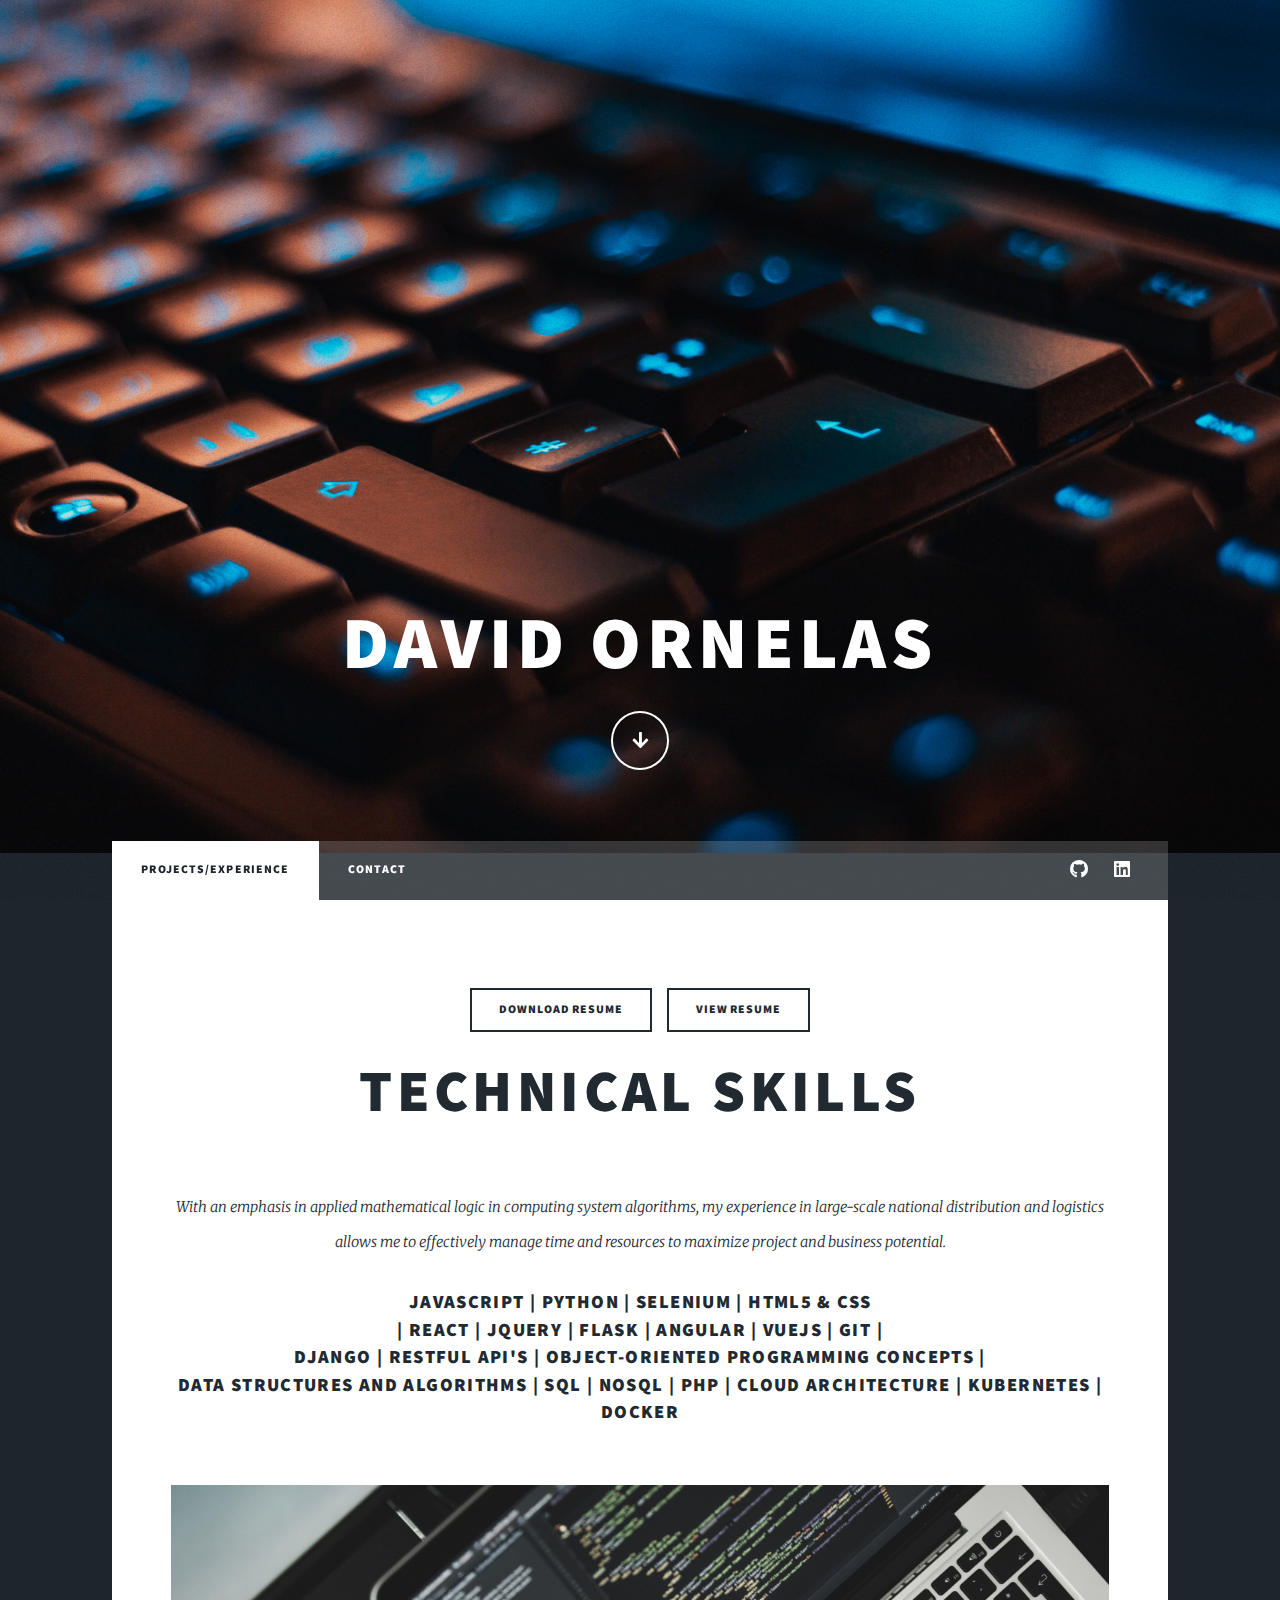
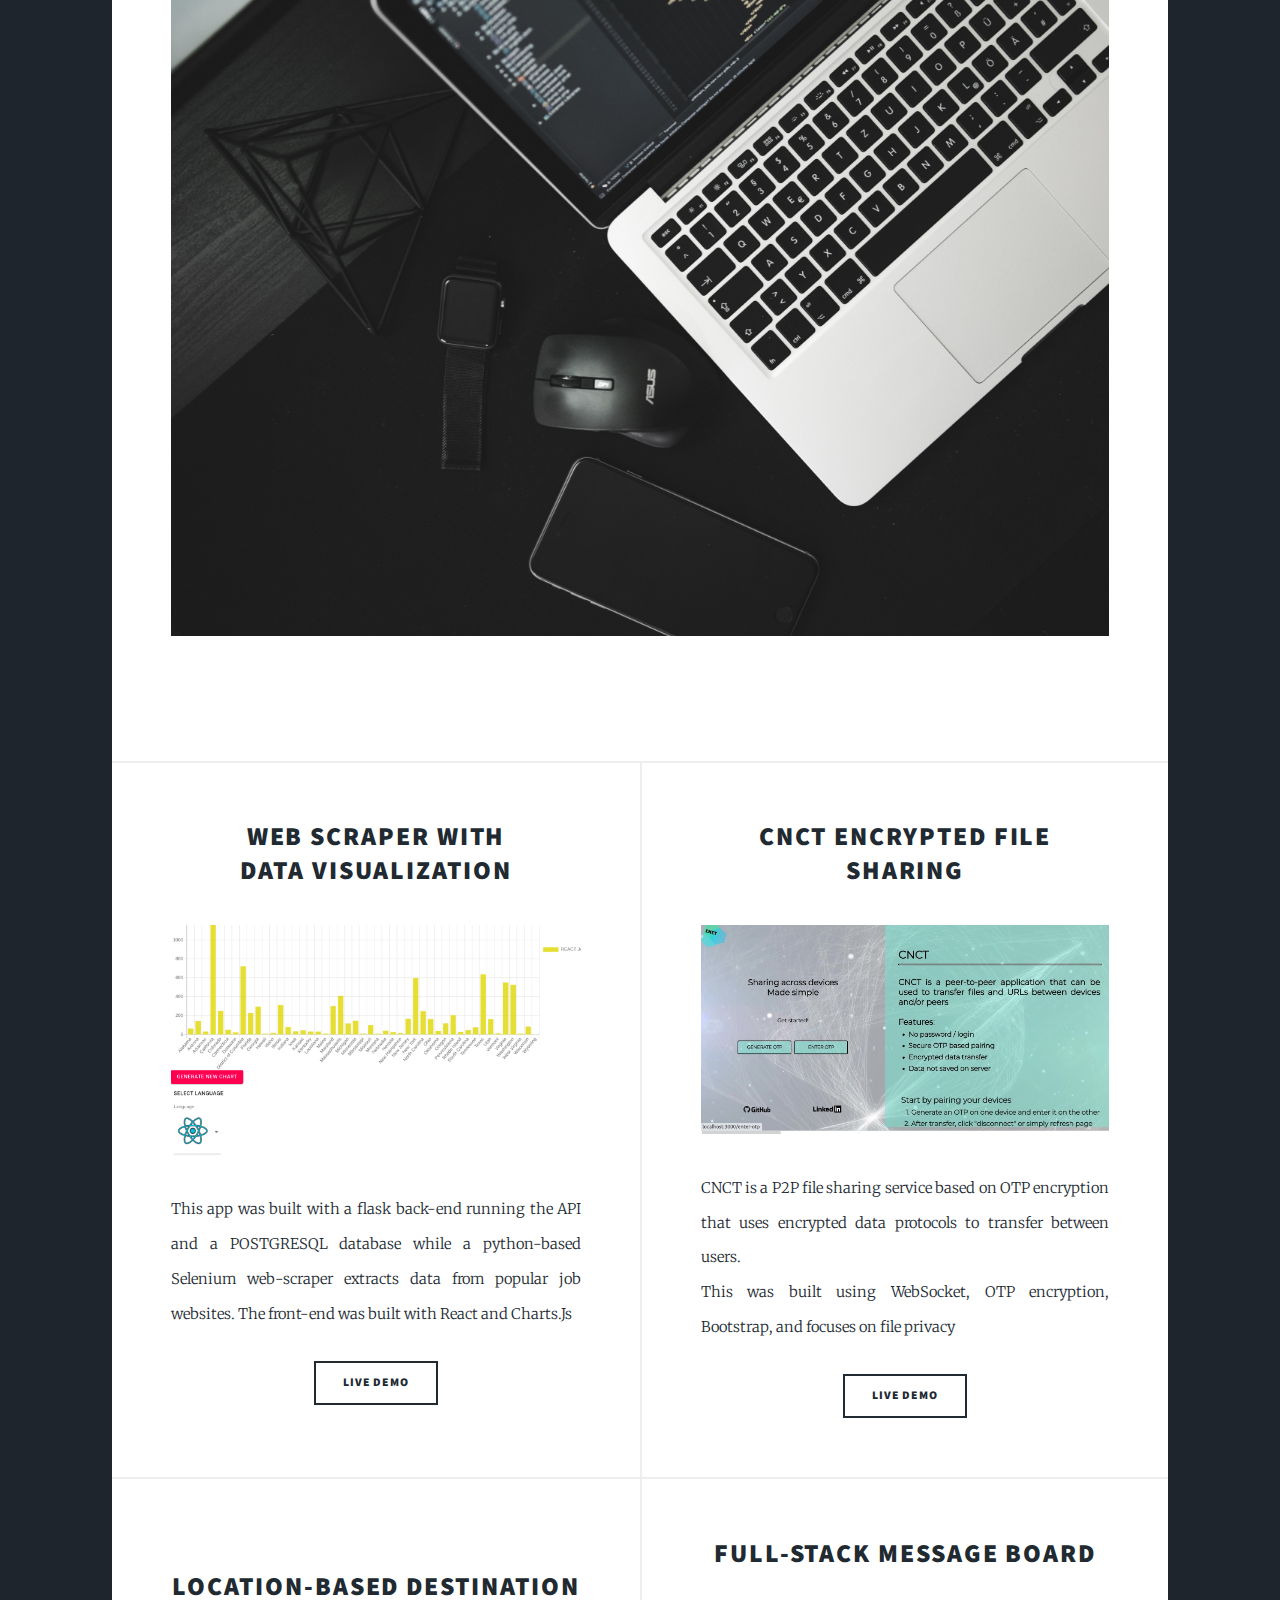
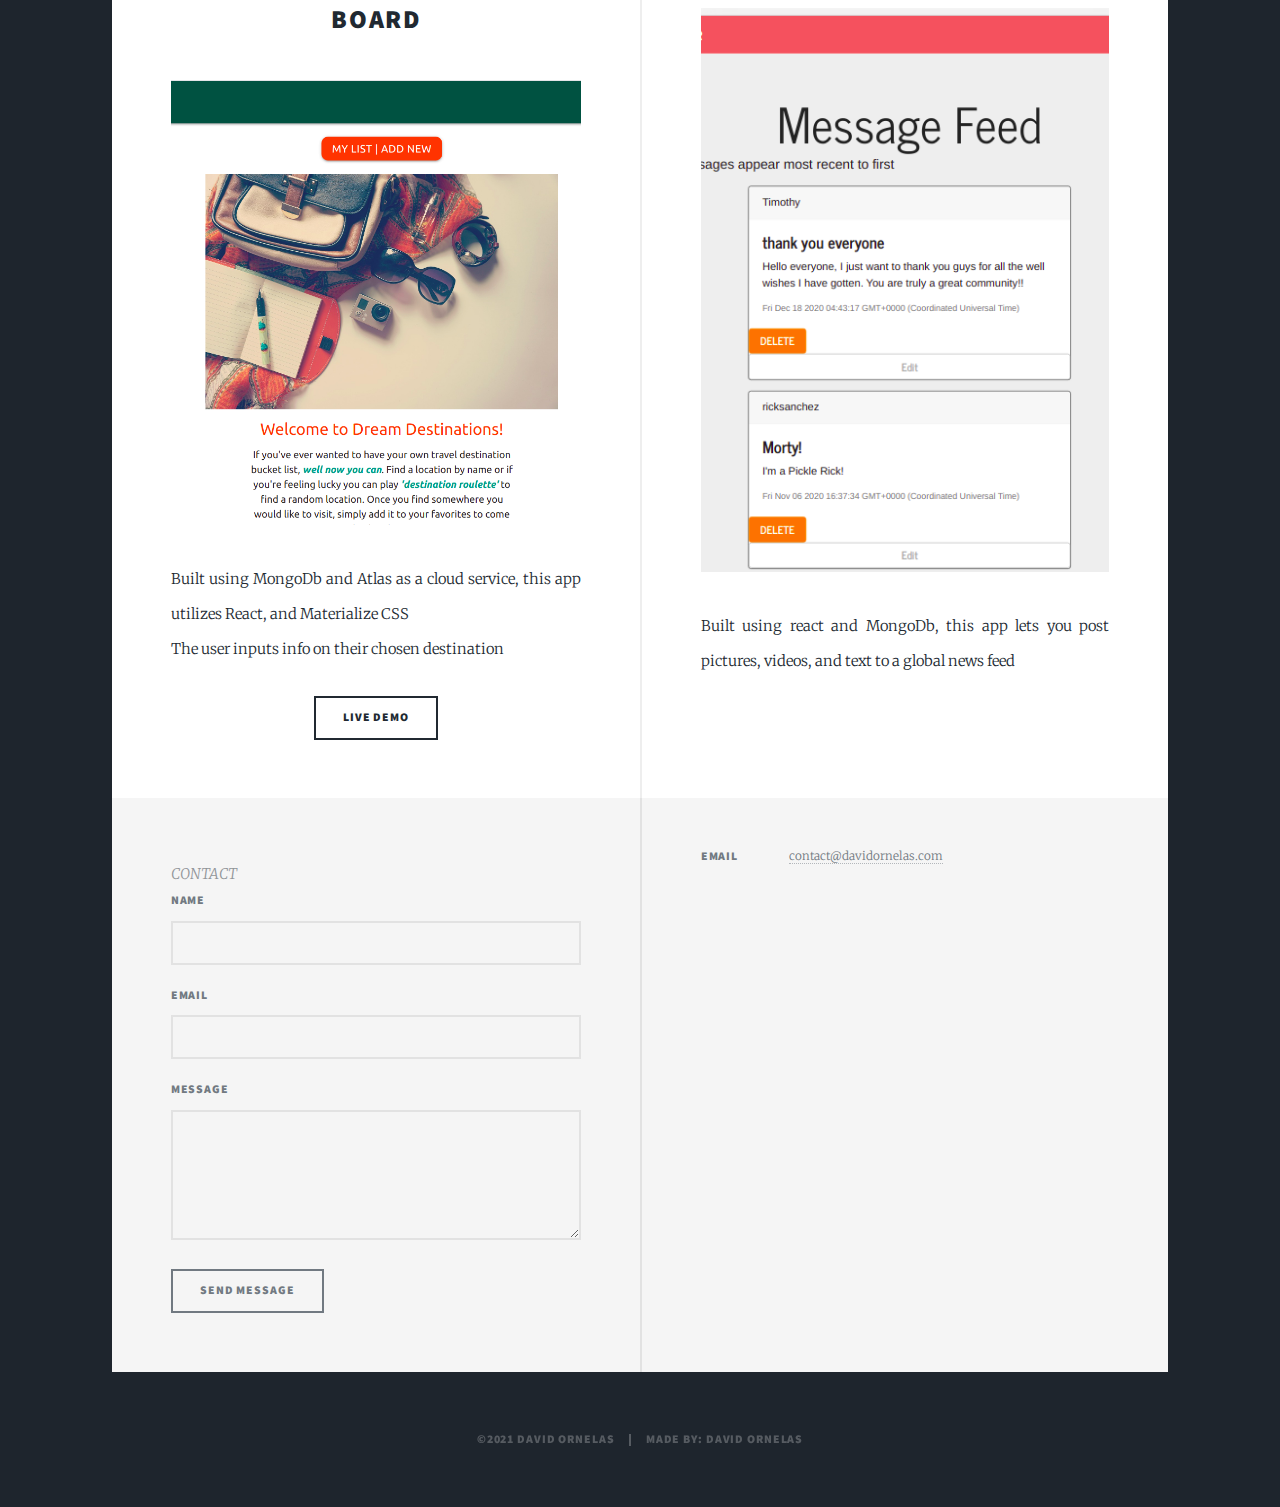
<file: index.html>
<!DOCTYPE HTML>
<html>
	<head>
		<title>David Ornelas Portfolio</title>
		<meta charset="utf-8" />
		<link rel="shortcut icon" href="/assets/css/favicons/favicon.ico" type="image/x-icon">
		<meta name="viewport" content="width=device-width, initial-scale=1, user-scalable=no" />
		<link rel="stylesheet" href="assets/css/main.css" />
		<noscript><link rel="stylesheet" href="assets/css/noscript.css" /></noscript>
	</head>
	<body class="is-preload">

		<!-- Wrapper -->
			<div id="wrapper" class="fade-in">

				<!-- Intro -->
					<div id="intro">
						<h1>David Ornelas</h1>
						
						<ul class="actions">
							<li><a href="#header" class="button icon solid solo fa-arrow-down scrolly">Continue</a></li>
						</ul>
					</div>

				<!-- Header -->
					<header id="header">
						<a  class="logo">Full-stack Engineer</a>
					</header>

				<!-- Nav -->
					<nav id="nav">
						<ul class="links">
							<li class="active"><a >PROJECTS/EXPERIENCE</a></li>
							<!-- <li><a href="skills.html">EXPERIENCE</a></li> -->
							<li><a href="elements.html">CONTACT</a></li>
						</ul>
						<ul class="icons">
							<li><a rel="noopener noreferrer" target="_blank" href="https://github.com/davidornelas11" class="icon brands fa-github"><span class="label">GitHub</span></a></li>
							<li><a rel="noopener noreferrer" target="_blank" href="https://www.linkedin.com/in/davidornelas-engineer/" class="icon brands fa-linkedin"><span class="label">LinkedIn</span></a></li>
						</ul>
					</nav>

				<!-- Main -->
					<div id="main">

						
							<article class="post featured">
								<header class="major">
									<ul class="actions special">
										<li>
									<a href="David-Ornelas-Resume-2021.docx" class="button" download>Download Resume</a>
									</li>
									<li>
									<a rel="noopener noreferrer" target="_blank" href="https://docs.google.com/document/d/1U_xk8owQklr3JjL-XMh4Pjdr9RA26IIosIsSj0gTdeY/edit?usp=sharing" class="button">View Resume</a>
									</li>
									</ul>
									
									<h2><a >Technical Skills<br />
									</a></h2>
									<p> <br>With an emphasis in applied mathematical logic in computing 
										system algorithms, my experience in large-scale 
										national distribution and logistics allows me to 
										effectively manage time and resources to maximize project and business potential. </p>
										<h3>Javascript  | Python | Selenium | HTML5 & CSS <br>
											| React | JQuery | Flask | Angular | VueJs | Git | <br>
											Django | RESTFUL API's | Object-Oriented programming concepts | <br>
											Data structures and algorithms | SQL | NoSQL  |  PHP | Cloud Architecture | 
											Kubernetes | Docker</h3>
								</header>
								<a  class="image fit"><img src="images/newpic.jpg" alt="" /></a>
								<ul class="actions special">
									<!-- <li><a href="#" class="button large"></a></li> -->
								</ul>
							</article>

						<!-- Projects -->
							<section class="posts">
								<article>
									<header>
										
										<h2>WEB SCRAPER WITH<br />
										DATA VISUALIZATION </h2>
									</header>
									<a  class="image fit"><img src="images/job-api.png" alt="Picture of data scraper app" /></a>
									<p>This app was built with a flask back-end running the API and a POSTGRESQL database while a python-based Selenium
										 web-scraper extracts
										  data from popular job websites. The front-end was built with React and Charts.Js</p>
									<ul class="actions special">
										<li><a rel="noopener noreferrer" target="_blank" href="https://programming-jobs-available.herokuapp.com/"  class="button">Live Demo</a></li>
									</ul>
								</article>
								<article>
									<header>
										<h2>CNCT Encrypted file sharing<br />
										</h2>
									</header>
									<a  class="image fit"><img src="images/CNCT-screenshot.jpg" alt="pic of app" /></a>
									<p>CNCT is a P2P file sharing service based on OTP encryption that uses encrypted data protocols to transfer between users.
										<br> This was built using WebSocket, OTP encryption, Bootstrap, and focuses on file privacy
									</p>
									<ul class="actions special">
										<li><a rel="noopener noreferrer" target="_blank" href="https://cnct-app.herokuapp.com/"  class="button">Live Demo</a></li>
									</ul>
								</article>
								<article>
									<header>
										
										<h2><br />
										Location-based destination board</h2>
									</header>
									<a class="image fit"><img src="images/pic3.png" alt="" /></a>
									<p>Built using MongoDb and Atlas as a cloud service, this app utilizes React, and Materialize CSS <br>
									The user inputs info on their chosen destination </p>
									<ul class="actions special">
										<li><a rel="noopener noreferrer" target="_blank" href="https://mern-destinations.herokuapp.com/"  class="button">Live Demo</a></li>
									</ul>
								</article>
								<article>
									<header>
										<h2>Full-Stack Message Board<br />
										</h2>
									</header>
									<a class="image fit"><img src="images/project-2.png" alt="" /></a>
									<p>Built using react and MongoDb, this app lets you post pictures, videos, and text to a global news feed</p>
									<ul class="actions special">
										
									</ul>


								</article>
								
								

					</div>

				<!-- Footer -->
					<footer id="footer">
						
						<section>
							<em>CONTACT</em>
							<form 
							method="post" 
							action="https://formspree.io/f/mrgoynyy"
							enctype="multipart/form-data"
							name="EmailForm"
							>
								<div class="fields">
									<div class="field">
										<label for="name">Name</label>
										<input type="text" name="ContactName" id="name" />
									</div>
									<div class="field">
										<label for="email">Email</label>
										<input type="text" name="email" id="email" />
									</div>
									<div class="field">
										<label for="message">Message</label>
										<textarea name="ContactComment" id="message" rows="3"></textarea>
									</div>
								</div>
								<ul class="actions">
									<li><input type="submit" value="Send Message" /></li>
								</ul>
							</form>
						</section>
						 <section class="split contact">
							<section> 
								<h3>Email</h3>
								<p><a href="mailto:contact@davidornelas.com?subject=inquiry">contact@davidornelas.com</a></p>
							</section>
							
						</section> 
					</footer>
					

				<!-- Copyright -->
					<div id="copyright">
						<ul><li>&copy;2021 David Ornelas</li><li>Made by: David Ornelas</li></ul>
					</div>
					


			</div>

		<!-- Scripts -->
			<script src="assets/js/jquery.min.js"></script>
			<script src="assets/js/jquery.scrollex.min.js"></script>
			<script src="assets/js/jquery.scrolly.min.js"></script>
			<script src="assets/js/browser.min.js"></script>
			<script src="assets/js/breakpoints.min.js"></script>
			<script src="assets/js/util.js"></script>
			<script src="assets/js/main.js"></script>

	</body>
</html>
</file>
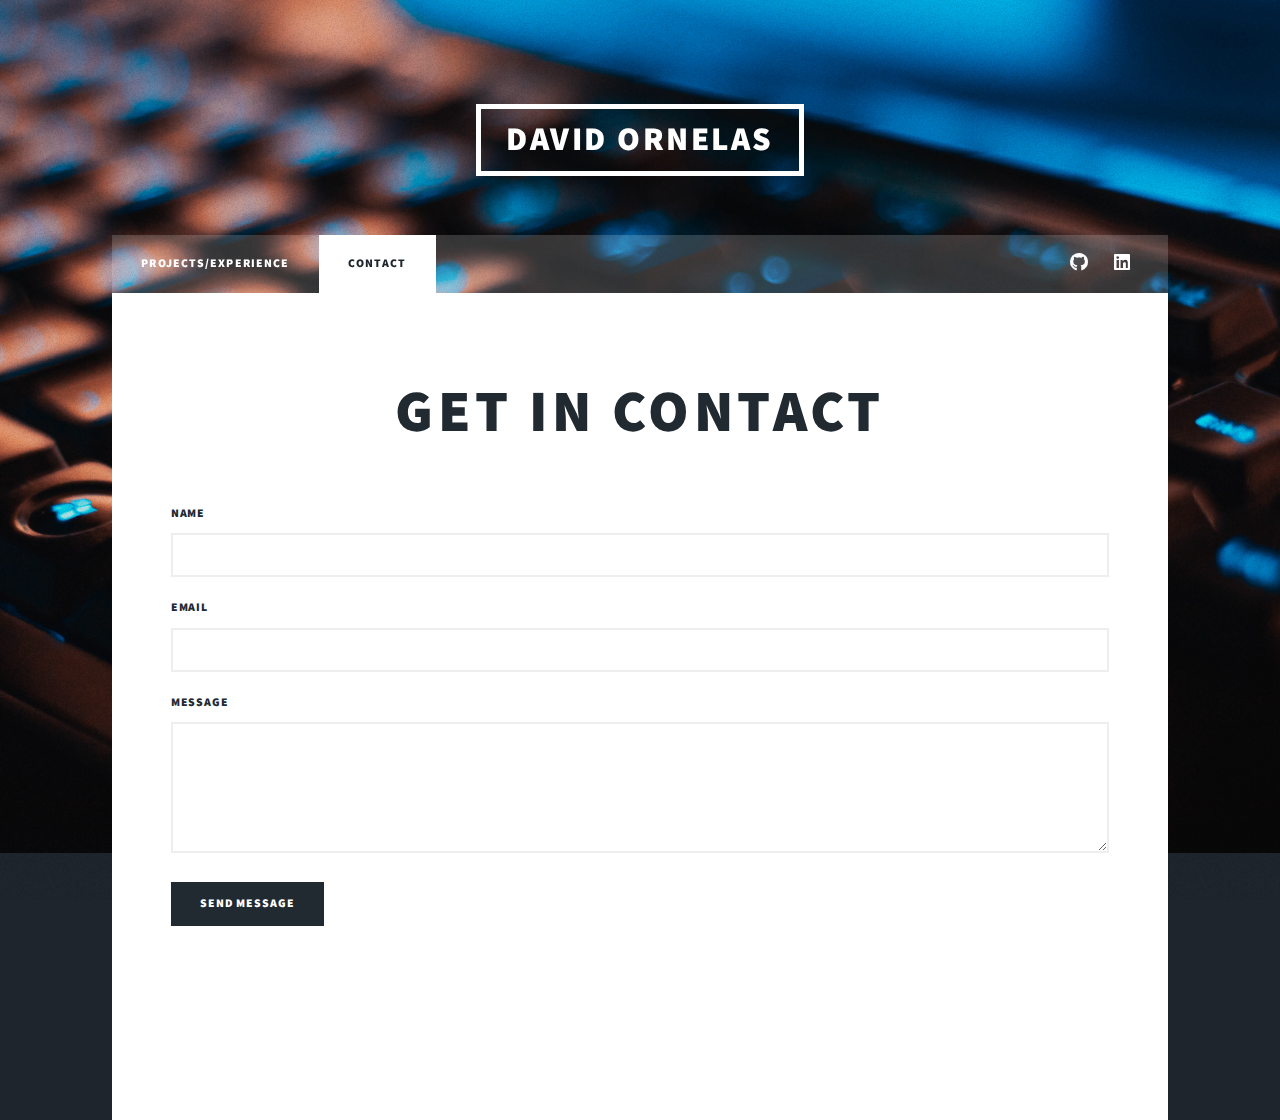
<file: elements.html>
<!DOCTYPE HTML>
<html>
	<head>
		<title>Contact</title>
		<meta charset="utf-8" />
		<meta name="viewport" content="width=device-width, initial-scale=1, user-scalable=no" />
		<link rel="shortcut icon" href="/assets/css/favicons/favicon.ico" type="image/x-icon">
		<link rel="stylesheet" href="assets/css/main.css" />
		<noscript><link rel="stylesheet" href="assets/css/noscript.css" /></noscript>
	</head>
	<body class="is-preload">

		<!-- Wrapper -->
			<div id="wrapper">

				<!-- Header -->
					<header id="header">
						<a  class="logo">David Ornelas</a>
					</header>

				<!-- Nav -->
					<nav id="nav">
						<ul class="links">
							<li><a href="javascript:history.back()">PROJECTS/EXPERIENCE</a></li>
							<!-- <li><a href="skills.html">Experience</a></li> -->
							<li class="active"><a >Contact</a></li>
						</ul>
						<ul class="icons">
							<li><a rel="noopener noreferrer" target="_blank" href="https://github.com/davidornelas11" class="icon brands fa-github"><span class="label">Github</span></a></li>
							<li><a rel="noopener noreferrer" target="_blank" href="https://www.linkedin.com/in/davidornelas-engineer/" class="icon brands fa-linkedin"><span class="label">LinkedIn</span></a></li>
						</ul>
					</nav>

				<!-- Main -->
					<div id="main">

						<!-- Post -->
							<section class="post">
								<header class="major">
									<h1>Get in contact<br />
									</h1>
								</header>
								<section>
									
									<form 
									method="post" 
									action="https://formspree.io/f/mrgoynyy"
									enctype="multipart/form-data"
									name="EmailForm"
									>
										<div class="fields">
											<div class="field">
												<label for="name">Name</label>
												<input type="text" name="ContactName" id="name" />
											</div>
											<div class="field">
												<label for="email">Email</label>
												<input type="text" name="email" id="email" />
											</div>
											<div class="field">
												<label for="message">Message</label>
												<textarea name="ContactComment" id="message" rows="3"></textarea>
											</div>
										</div>
										<ul class="actions">
											<li><input type="submit" class="primary" value="Send Message" /></li>
										</ul>
									</form>
								</section>

				<!-- Copyright -->
					<div id="copyright">
						<ul><li>&copy;2020 David Ornelas</li><li>Made by: David Ornelas </li></ul>
					</div>

			</div>

		<!-- Scripts -->
			<script src="assets/js/jquery.min.js"></script>
			<script src="assets/js/jquery.scrollex.min.js"></script>
			<script src="assets/js/jquery.scrolly.min.js"></script>
			<script src="assets/js/browser.min.js"></script>
			<script src="assets/js/breakpoints.min.js"></script>
			<script src="assets/js/util.js"></script>
			<script src="assets/js/main.js"></script>

	</body>
</html>
</file>
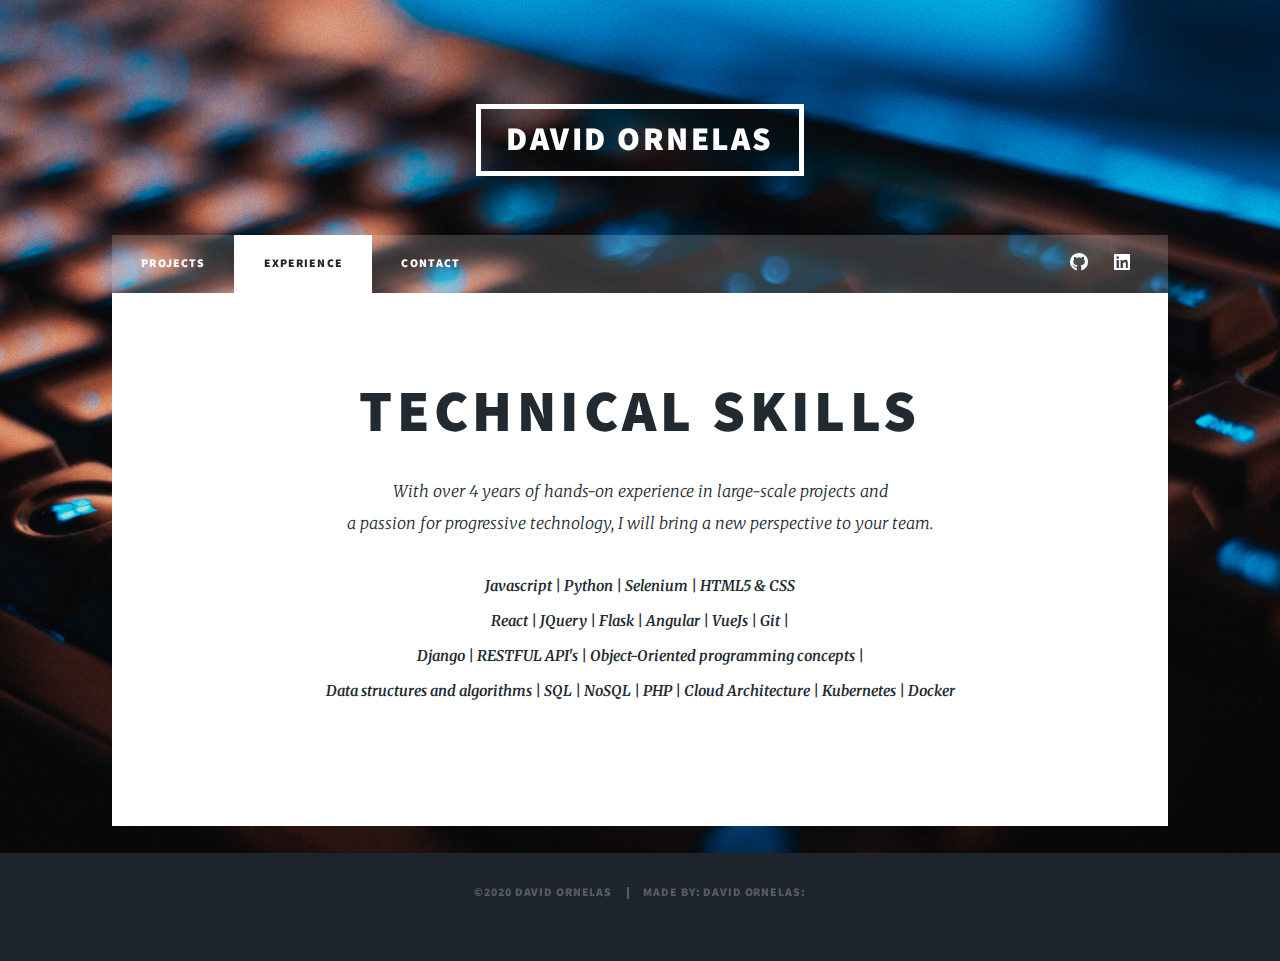
<file: generic.html>
<!DOCTYPE HTML>
<html>
	<head>
		<title>Experience</title>
		<meta charset="utf-8" />
		<meta name="viewport" content="width=device-width, initial-scale=1, user-scalable=no" />
		<link rel="stylesheet" href="assets/css/main.css" />
		<noscript><link rel="stylesheet" href="assets/css/noscript.css" /></noscript>
	</head>
	<body class="is-preload">

		<!-- Wrapper -->
			<div id="wrapper">

				<!-- Header -->
					<header id="header">
						<a href="index.html" class="logo">David Ornelas</a>
					</header>

				<!-- Nav -->
					<nav id="nav">
						<ul class="links">
							<li><a href="index.html">Projects</a></li>
							<li class="active"><a href="generic.html">Experience</a></li>
							<li><a href="elements.html">Contact</a></li>
						</ul>
						<ul class="icons">
							<li><a href="#" class="icon brands fa-github"><span class="label">GitHub</span></a></li>
							<li><a href="#" class="icon brands fa-linkedin"><span class="label">LinkedIn</span></a></li>
						</ul>
					</nav>

				<!-- Main -->
					<div id="main">

						<!-- Post -->
							<section class="post">
								<header class="major">
									<h1>Technical Skills</h1>
									<p>With over 4 years of hands-on experience in large-scale projects and <br>
									a passion for progressive technology, I will bring a new perspective to your team.</p>
									<p><b>Javascript  | Python | Selenium | HTML5 & CSS <br>
									React | JQuery | Flask | Angular | VueJs | Git | <br>
									Django | RESTFUL API's | Object-Oriented programming concepts | <br>
									Data structures and algorithms | SQL | NoSQL  |  PHP | Cloud Architecture | 
									Kubernetes | Docker </b></p>
</p>

					</div>

		

				<!-- Copyright -->
					<div id="copyright">
						<ul><li>&copy;2020 David Ornelas</li><li>Made by: David Ornelas: </li></ul>
					</div>

			</div>

		<!-- Scripts -->
			<script src="assets/js/jquery.min.js"></script>
			<script src="assets/js/jquery.scrollex.min.js"></script>
			<script src="assets/js/jquery.scrolly.min.js"></script>
			<script src="assets/js/browser.min.js"></script>
			<script src="assets/js/breakpoints.min.js"></script>
			<script src="assets/js/util.js"></script>
			<script src="assets/js/main.js"></script>

	</body>
</html>
</file>
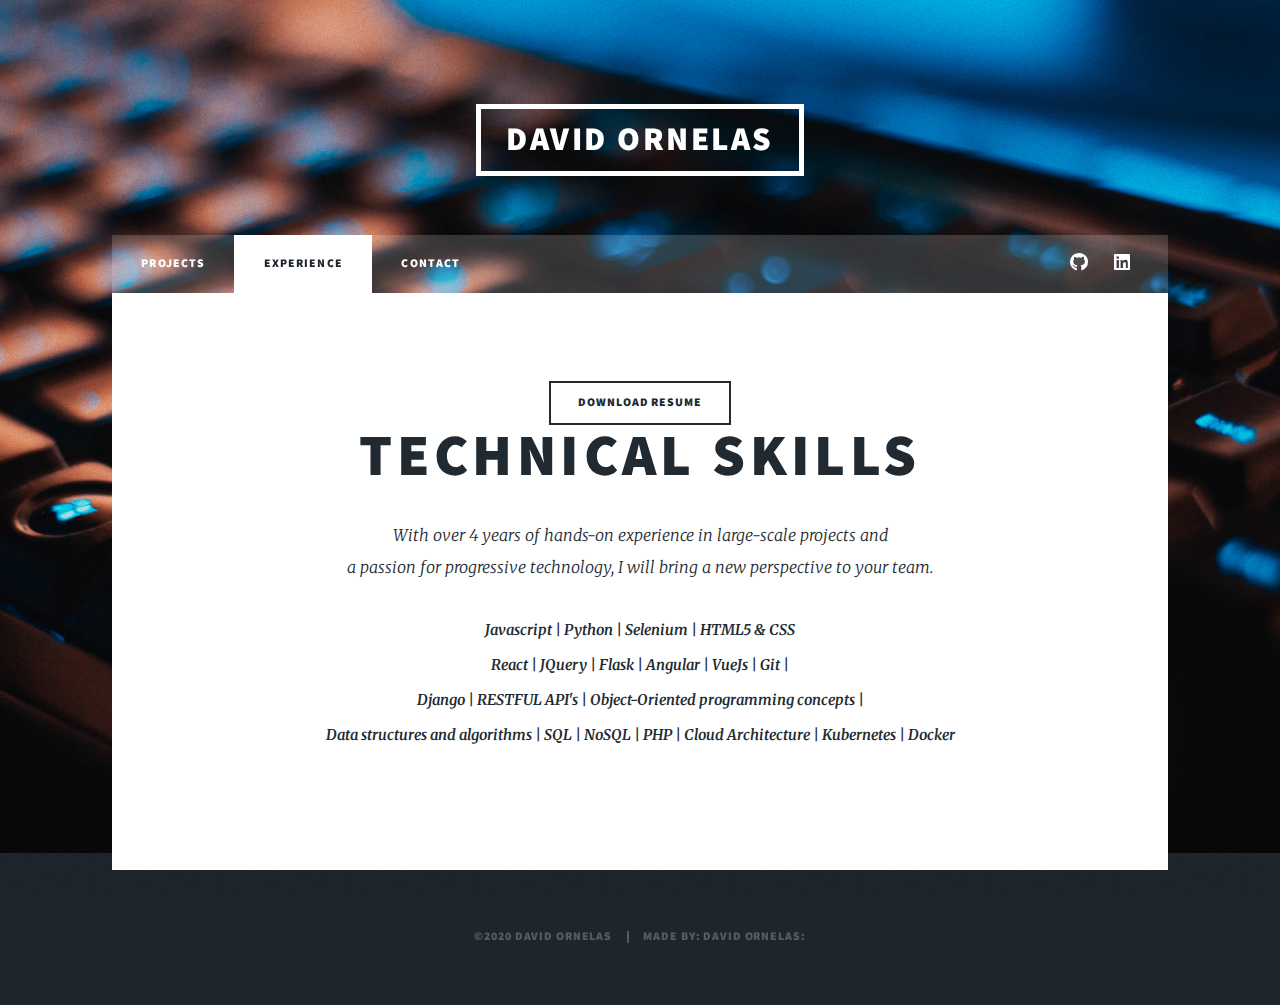
<file: skills.html>
<!DOCTYPE HTML>
<html>
	<head>
		<title>Experience</title>
		<meta charset="utf-8" />
		<meta name="viewport" content="width=device-width, initial-scale=1, user-scalable=no" />
		<link rel="shortcut icon" href="/assets/css/favicons/favicon.ico" type="image/x-icon">
		<link rel="stylesheet" href="assets/css/main.css" />
		<noscript><link rel="stylesheet" href="assets/css/noscript.css" /></noscript>
	</head>
	<body class="is-preload">

		<!-- Wrapper -->
			<div id="wrapper">

				<!-- Header -->
					<header id="header">
						<a href="index.html" class="logo">David Ornelas</a>
					</header>

				<!-- Nav -->
					<nav id="nav">
						<ul class="links">
							<li><a href="index.html">Projects</a></li>
							<li class="active"><a href="skills.html">Experience</a></li>
							<li><a href="elements.html">Contact</a></li>
						</ul>
						<ul class="icons">
							<li><a rel="noopener noreferrer" target="_blank" href="https://github.com/davidornelas11" class="icon brands fa-github"><span class="label">GitHub</span></a></li>
							<li><a rel="noopener noreferrer" target="_blank" href="https://www.linkedin.com/in/davidornelas-engineer" class="icon brands fa-linkedin"><span class="label">LinkedIn</span></a></li>
						</ul>
					</nav>

				<!-- Main -->
					<div id="main">

						<!-- Post -->
							<section class="post">
								<header class="major">
									
										<a href="David Ornelas-software-engineer-resume.docx" class="button" download>Download resume</a>
									
									<h1>Technical Skills</h1>
									<p>With over 4 years of hands-on experience in large-scale projects and <br>
									a passion for progressive technology, I will bring a new perspective to your team.</p>
									<p><b>Javascript  | Python | Selenium | HTML5 & CSS <br>
									React | JQuery | Flask | Angular | VueJs | Git | <br>
									Django | RESTFUL API's | Object-Oriented programming concepts | <br>
									Data structures and algorithms | SQL | NoSQL  |  PHP | Cloud Architecture | 
									Kubernetes | Docker </b></p>
</p>

					</div>

		

				<!-- Copyright -->
					<div id="copyright">
						<ul><li>&copy;2020 David Ornelas</li><li>Made by: David Ornelas: </li></ul>
					</div>

			</div>

		<!-- Scripts -->
			<script src="assets/js/jquery.min.js"></script>
			<script src="assets/js/jquery.scrollex.min.js"></script>
			<script src="assets/js/jquery.scrolly.min.js"></script>
			<script src="assets/js/browser.min.js"></script>
			<script src="assets/js/breakpoints.min.js"></script>
			<script src="assets/js/util.js"></script>
			<script src="assets/js/main.js"></script>

	</body>
</html>
</file>
<file: assets/css/main.css>
@import url(fontawesome-all.min.css);
@import url("https://fonts.googleapis.com/css?family=Merriweather:300,700,300italic,700italic|Source+Sans+Pro:900");


html, body, div, span, applet, object,
iframe, h1, h2, h3, h4, h5, h6, p, blockquote,
pre, a, abbr, acronym, address, big, cite,
code, del, dfn, em, img, ins, kbd, q, s, samp,
small, strike, strong, sub, sup, tt, var, b,
u, i, center, dl, dt, dd, ol, ul, li, fieldset,
form, label, legend, table, caption, tbody,
tfoot, thead, tr, th, td, article, aside,
canvas, details, embed, figure, figcaption,
footer, header, hgroup, menu, nav, output, ruby,
section, summary, time, mark, audio, video {
	margin: 0;
	padding: 0;
	border: 0;
	font-size: 100%;
	font: inherit;
	vertical-align: baseline;}

article, aside, details, figcaption, figure,
footer, header, hgroup, menu, nav, section {
	display: block;}

body {
	line-height: 1;
}

ol, ul {
	list-style: none;
}

blockquote, q {
	quotes: none;
}

	blockquote:before, blockquote:after, q:before, q:after {
		content: '';
		content: none;
	}

table {
	border-collapse: collapse;
	border-spacing: 0;
}

body {
	-webkit-text-size-adjust: none;
}

mark {
	background-color: transparent;
	color: inherit;
}

input::-moz-focus-inner {
	border: 0;
	padding: 0;
}

input, select, textarea {
	-moz-appearance: none;
	-webkit-appearance: none;
	-ms-appearance: none;
	appearance: none;
}

/* Basic */

	@-ms-viewport {
		width: device-width;
	}

	body {
		-ms-overflow-style: scrollbar;
	}

	@media screen and (max-width: 480px) {

		html, body {
			min-width: 320px;
		}

	}

	html {
		box-sizing: border-box;
	}

	*, *:before, *:after {
		box-sizing: inherit;
	}

	body {
		background-color: #1e252d;
	}

		body.is-preload *, body.is-preload *:before, body.is-preload *:after {
			-moz-animation: none !important;
			-webkit-animation: none !important;
			-ms-animation: none !important;
			animation: none !important;
			-moz-transition: none !important;
			-webkit-transition: none !important;
			-ms-transition: none !important;
			transition: none !important;
		}

/* Type */

	html {
		font-size: 16pt;
	}

		@media screen and (max-width: 1680px) {

			html {
				font-size: 12pt;
			}

		}

		@media screen and (max-width: 1280px) {

			html {
				font-size: 11pt;
			}

		}

		@media screen and (max-width: 360px) {

			html {
				font-size: 10pt;
			}

		}

	body {
		color: #212931;
	}

	body, input, select, textarea {
		font-family: "Merriweather", Georgia, serif;
		font-weight: 300;
		font-size: 1rem;
		line-height: 2.375;
	}

	a {
		-moz-transition: color 0.2s ease-in-out, background-color 0.2s ease-in-out, border-color 0.2s ease-in-out, box-shadow 0.2s ease-in-out;
		-webkit-transition: color 0.2s ease-in-out, background-color 0.2s ease-in-out, border-color 0.2s ease-in-out, box-shadow 0.2s ease-in-out;
		-ms-transition: color 0.2s ease-in-out, background-color 0.2s ease-in-out, border-color 0.2s ease-in-out, box-shadow 0.2s ease-in-out;
		transition: color 0.2s ease-in-out, background-color 0.2s ease-in-out, border-color 0.2s ease-in-out, box-shadow 0.2s ease-in-out;
		border-bottom: dotted 1px;
		text-decoration: none;
	}

		a:hover {
			border-bottom-color: transparent;
		}

	strong, b {
		font-weight: 600;
	}

	em, i {
		font-style: italic;
	}

	p {
		text-align: justify;
		margin: 0 0 2rem 0;
	}

	h1, h2, h3, h4, h5, h6 {
		font-family: "Source Sans Pro", Helvetica, sans-serif;
		font-weight: 900;
		line-height: 1.5;
		letter-spacing: 0.075em;
		text-transform: uppercase;
		margin: 0 0 1rem 0;
	}

		h1 a, h2 a, h3 a, h4 a, h5 a, h6 a {
			border-bottom: 0;
			color: inherit;
			text-decoration: none;
		}

	h1 {
		font-size: 4rem;
		line-height: 1.1;
		margin: 0 0 2rem 0;
	}

	h2 {
		font-size: 1.75rem;
		line-height: 1.3;
		margin: 0 0 1.5rem 0;
	}

	h3 {
		font-size: 1.25rem;
		margin: 0 0 1.5rem 0;
	}

	h4 {
		font-size: 1rem;
	}

	h5 {
		font-size: 0.9rem;
	}

	h6 {
		font-size: 0.8rem;
	}

	sub {
		font-size: 0.8rem;
		position: relative;
		top: 0.5rem;
	}

	sup {
		font-size: 0.8rem;
		position: relative;
		top: -0.5rem;
	}

	blockquote {
		border-left: solid 4px;
		font-style: italic;
		margin: 0 0 2rem 0;
		padding: 0.5rem 0 0.5rem 2rem;
	}

	code {
		border: solid 2px;
		font-family: "Courier New", monospace;
		font-size: 0.9rem;
		margin: 0 0.25rem;
		padding: 0.25rem 0.65rem;
	}

	pre {
		-webkit-overflow-scrolling: touch;
		font-family: "Courier New", monospace;
		font-size: 0.9rem;
		margin: 0 0 2rem 0;
	}

		pre code {
			display: block;
			line-height: 1.75;
			padding: 1rem 1.5rem;
			overflow-x: auto;
		}

	hr {
		border: 0;
		border-bottom: solid 2px;
		margin: 3rem 0;
	}

		hr.major {
			margin: 5rem 0;
		}

	.align-left {
		text-align: left;
	}

	.align-center {
		text-align: center;
	}

	.align-right {
		text-align: right;
	}

	input, select, textarea {
		color: #212931;
	}

	a {
		color: #212931;
		border-bottom-color: rgba(33, 41, 49, 0.5);
	}

		a:hover {
			border-bottom-color: transparent;
			color: #18bfef !important;
		}

	strong, b {
		color: #212931;
	}

	h1, h2, h3, h4, h5, h6 {
		color: #212931;
	}

	blockquote {
		border-left-color: #eeeeee;
	}

	code {
		background: rgba(220, 220, 220, 0.25);
		border-color: #eeeeee;
	}

	hr {
		border-bottom-color: #eeeeee;
	}

/* Row */

	.row {
		display: flex;
		flex-wrap: wrap;
		box-sizing: border-box;
		align-items: stretch;
	}

		.row > * {
			box-sizing: border-box;
		}

		.row.gtr-uniform > * > :last-child {
			margin-bottom: 0;
		}

		.row.aln-left {
			justify-content: flex-start;
		}

		.row.aln-center {
			justify-content: center;
		}

		.row.aln-right {
			justify-content: flex-end;
		}

		.row.aln-top {
			align-items: flex-start;
		}

		.row.aln-middle {
			align-items: center;
		}

		.row.aln-bottom {
			align-items: flex-end;
		}

		.row > .imp {
			order: -1;
		}

		.row > .col-1 {
			width: 8.33333%;
		}

		.row > .off-1 {
			margin-left: 8.33333%;
		}

		.row > .col-2 {
			width: 16.66667%;
		}

		.row > .off-2 {
			margin-left: 16.66667%;
		}

		.row > .col-3 {
			width: 25%;
		}

		.row > .off-3 {
			margin-left: 25%;
		}

		.row > .col-4 {
			width: 33.33333%;
		}

		.row > .off-4 {
			margin-left: 33.33333%;
		}

		.row > .col-5 {
			width: 41.66667%;
		}

		.row > .off-5 {
			margin-left: 41.66667%;
		}

		.row > .col-6 {
			width: 50%;
		}

		.row > .off-6 {
			margin-left: 50%;
		}

		.row > .col-7 {
			width: 58.33333%;
		}

		.row > .off-7 {
			margin-left: 58.33333%;
		}

		.row > .col-8 {
			width: 66.66667%;
		}

		.row > .off-8 {
			margin-left: 66.66667%;
		}

		.row > .col-9 {
			width: 75%;
		}

		.row > .off-9 {
			margin-left: 75%;
		}

		.row > .col-10 {
			width: 83.33333%;
		}

		.row > .off-10 {
			margin-left: 83.33333%;
		}

		.row > .col-11 {
			width: 91.66667%;
		}

		.row > .off-11 {
			margin-left: 91.66667%;
		}

		.row > .col-12 {
			width: 100%;
		}

		.row > .off-12 {
			margin-left: 100%;
		}

		.row.gtr-0 {
			margin-top: 0;
			margin-left: 0rem;
		}

			.row.gtr-0 > * {
				padding: 0 0 0 0rem;
			}

			.row.gtr-0.gtr-uniform {
				margin-top: 0rem;
			}

				.row.gtr-0.gtr-uniform > * {
					padding-top: 0rem;
				}

		.row.gtr-25 {
			margin-top: 0;
			margin-left: -0.375rem;
		}

			.row.gtr-25 > * {
				padding: 0 0 0 0.375rem;
			}

			.row.gtr-25.gtr-uniform {
				margin-top: -0.375rem;
			}

				.row.gtr-25.gtr-uniform > * {
					padding-top: 0.375rem;
				}

		.row.gtr-50 {
			margin-top: 0;
			margin-left: -0.75rem;
		}

			.row.gtr-50 > * {
				padding: 0 0 0 0.75rem;
			}

			.row.gtr-50.gtr-uniform {
				margin-top: -0.75rem;
			}

				.row.gtr-50.gtr-uniform > * {
					padding-top: 0.75rem;
				}

		.row {
			margin-top: 0;
			margin-left: -1.5rem;
		}

			.row > * {
				padding: 0 0 0 1.5rem;
			}

			.row.gtr-uniform {
				margin-top: -1.5rem;
			}

				.row.gtr-uniform > * {
					padding-top: 1.5rem;
				}

		.row.gtr-150 {
			margin-top: 0;
			margin-left: -2.25rem;
		}

			.row.gtr-150 > * {
				padding: 0 0 0 2.25rem;
			}

			.row.gtr-150.gtr-uniform {
				margin-top: -2.25rem;
			}

				.row.gtr-150.gtr-uniform > * {
					padding-top: 2.25rem;
				}

		.row.gtr-200 {
			margin-top: 0;
			margin-left: -3rem;
		}

			.row.gtr-200 > * {
				padding: 0 0 0 3rem;
			}

			.row.gtr-200.gtr-uniform {
				margin-top: -3rem;
			}

				.row.gtr-200.gtr-uniform > * {
					padding-top: 3rem;
				}

		@media screen and (max-width: 1680px) {

			.row {
				display: flex;
				flex-wrap: wrap;
				box-sizing: border-box;
				align-items: stretch;
			}

				.row > * {
					box-sizing: border-box;
				}

				.row.gtr-uniform > * > :last-child {
					margin-bottom: 0;
				}

				.row.aln-left {
					justify-content: flex-start;
				}

				.row.aln-center {
					justify-content: center;
				}

				.row.aln-right {
					justify-content: flex-end;
				}

				.row.aln-top {
					align-items: flex-start;
				}

				.row.aln-middle {
					align-items: center;
				}

				.row.aln-bottom {
					align-items: flex-end;
				}

				.row > .imp-xlarge {
					order: -1;
				}

				.row > .col-1-xlarge {
					width: 8.33333%;
				}

				.row > .off-1-xlarge {
					margin-left: 8.33333%;
				}

				.row > .col-2-xlarge {
					width: 16.66667%;
				}

				.row > .off-2-xlarge {
					margin-left: 16.66667%;
				}

				.row > .col-3-xlarge {
					width: 25%;
				}

				.row > .off-3-xlarge {
					margin-left: 25%;
				}

				.row > .col-4-xlarge {
					width: 33.33333%;
				}

				.row > .off-4-xlarge {
					margin-left: 33.33333%;
				}

				.row > .col-5-xlarge {
					width: 41.66667%;
				}

				.row > .off-5-xlarge {
					margin-left: 41.66667%;
				}

				.row > .col-6-xlarge {
					width: 50%;
				}

				.row > .off-6-xlarge {
					margin-left: 50%;
				}

				.row > .col-7-xlarge {
					width: 58.33333%;
				}

				.row > .off-7-xlarge {
					margin-left: 58.33333%;
				}

				.row > .col-8-xlarge {
					width: 66.66667%;
				}

				.row > .off-8-xlarge {
					margin-left: 66.66667%;
				}

				.row > .col-9-xlarge {
					width: 75%;
				}

				.row > .off-9-xlarge {
					margin-left: 75%;
				}

				.row > .col-10-xlarge {
					width: 83.33333%;
				}

				.row > .off-10-xlarge {
					margin-left: 83.33333%;
				}

				.row > .col-11-xlarge {
					width: 91.66667%;
				}

				.row > .off-11-xlarge {
					margin-left: 91.66667%;
				}

				.row > .col-12-xlarge {
					width: 100%;
				}

				.row > .off-12-xlarge {
					margin-left: 100%;
				}

				.row.gtr-0 {
					margin-top: 0;
					margin-left: 0rem;
				}

					.row.gtr-0 > * {
						padding: 0 0 0 0rem;
					}

					.row.gtr-0.gtr-uniform {
						margin-top: 0rem;
					}

						.row.gtr-0.gtr-uniform > * {
							padding-top: 0rem;
						}

				.row.gtr-25 {
					margin-top: 0;
					margin-left: -0.375rem;
				}

					.row.gtr-25 > * {
						padding: 0 0 0 0.375rem;
					}

					.row.gtr-25.gtr-uniform {
						margin-top: -0.375rem;
					}

						.row.gtr-25.gtr-uniform > * {
							padding-top: 0.375rem;
						}

				.row.gtr-50 {
					margin-top: 0;
					margin-left: -0.75rem;
				}

					.row.gtr-50 > * {
						padding: 0 0 0 0.75rem;
					}

					.row.gtr-50.gtr-uniform {
						margin-top: -0.75rem;
					}

						.row.gtr-50.gtr-uniform > * {
							padding-top: 0.75rem;
						}

				.row {
					margin-top: 0;
					margin-left: -1.5rem;
				}

					.row > * {
						padding: 0 0 0 1.5rem;
					}

					.row.gtr-uniform {
						margin-top: -1.5rem;
					}

						.row.gtr-uniform > * {
							padding-top: 1.5rem;
						}

				.row.gtr-150 {
					margin-top: 0;
					margin-left: -2.25rem;
				}

					.row.gtr-150 > * {
						padding: 0 0 0 2.25rem;
					}

					.row.gtr-150.gtr-uniform {
						margin-top: -2.25rem;
					}

						.row.gtr-150.gtr-uniform > * {
							padding-top: 2.25rem;
						}

				.row.gtr-200 {
					margin-top: 0;
					margin-left: -3rem;
				}

					.row.gtr-200 > * {
						padding: 0 0 0 3rem;
					}

					.row.gtr-200.gtr-uniform {
						margin-top: -3rem;
					}

						.row.gtr-200.gtr-uniform > * {
							padding-top: 3rem;
						}

		}

		@media screen and (max-width: 1280px) {

			.row {
				display: flex;
				flex-wrap: wrap;
				box-sizing: border-box;
				align-items: stretch;
			}

				.row > * {
					box-sizing: border-box;
				}

				.row.gtr-uniform > * > :last-child {
					margin-bottom: 0;
				}

				.row.aln-left {
					justify-content: flex-start;
				}

				.row.aln-center {
					justify-content: center;
				}

				.row.aln-right {
					justify-content: flex-end;
				}

				.row.aln-top {
					align-items: flex-start;
				}

				.row.aln-middle {
					align-items: center;
				}

				.row.aln-bottom {
					align-items: flex-end;
				}

				.row > .imp-large {
					order: -1;
				}

				.row > .col-1-large {
					width: 8.33333%;
				}

				.row > .off-1-large {
					margin-left: 8.33333%;
				}

				.row > .col-2-large {
					width: 16.66667%;
				}

				.row > .off-2-large {
					margin-left: 16.66667%;
				}

				.row > .col-3-large {
					width: 25%;
				}

				.row > .off-3-large {
					margin-left: 25%;
				}

				.row > .col-4-large {
					width: 33.33333%;
				}

				.row > .off-4-large {
					margin-left: 33.33333%;
				}

				.row > .col-5-large {
					width: 41.66667%;
				}

				.row > .off-5-large {
					margin-left: 41.66667%;
				}

				.row > .col-6-large {
					width: 50%;
				}

				.row > .off-6-large {
					margin-left: 50%;
				}

				.row > .col-7-large {
					width: 58.33333%;
				}

				.row > .off-7-large {
					margin-left: 58.33333%;
				}

				.row > .col-8-large {
					width: 66.66667%;
				}

				.row > .off-8-large {
					margin-left: 66.66667%;
				}

				.row > .col-9-large {
					width: 75%;
				}

				.row > .off-9-large {
					margin-left: 75%;
				}

				.row > .col-10-large {
					width: 83.33333%;
				}

				.row > .off-10-large {
					margin-left: 83.33333%;
				}

				.row > .col-11-large {
					width: 91.66667%;
				}

				.row > .off-11-large {
					margin-left: 91.66667%;
				}

				.row > .col-12-large {
					width: 100%;
				}

				.row > .off-12-large {
					margin-left: 100%;
				}

				.row.gtr-0 {
					margin-top: 0;
					margin-left: 0rem;
				}

					.row.gtr-0 > * {
						padding: 0 0 0 0rem;
					}

					.row.gtr-0.gtr-uniform {
						margin-top: 0rem;
					}

						.row.gtr-0.gtr-uniform > * {
							padding-top: 0rem;
						}

				.row.gtr-25 {
					margin-top: 0;
					margin-left: -0.375rem;
				}

					.row.gtr-25 > * {
						padding: 0 0 0 0.375rem;
					}

					.row.gtr-25.gtr-uniform {
						margin-top: -0.375rem;
					}

						.row.gtr-25.gtr-uniform > * {
							padding-top: 0.375rem;
						}

				.row.gtr-50 {
					margin-top: 0;
					margin-left: -0.75rem;
				}

					.row.gtr-50 > * {
						padding: 0 0 0 0.75rem;
					}

					.row.gtr-50.gtr-uniform {
						margin-top: -0.75rem;
					}

						.row.gtr-50.gtr-uniform > * {
							padding-top: 0.75rem;
						}

				.row {
					margin-top: 0;
					margin-left: -1.5rem;
				}

					.row > * {
						padding: 0 0 0 1.5rem;
					}

					.row.gtr-uniform {
						margin-top: -1.5rem;
					}

						.row.gtr-uniform > * {
							padding-top: 1.5rem;
						}

				.row.gtr-150 {
					margin-top: 0;
					margin-left: -2.25rem;
				}

					.row.gtr-150 > * {
						padding: 0 0 0 2.25rem;
					}

					.row.gtr-150.gtr-uniform {
						margin-top: -2.25rem;
					}

						.row.gtr-150.gtr-uniform > * {
							padding-top: 2.25rem;
						}

				.row.gtr-200 {
					margin-top: 0;
					margin-left: -3rem;
				}

					.row.gtr-200 > * {
						padding: 0 0 0 3rem;
					}

					.row.gtr-200.gtr-uniform {
						margin-top: -3rem;
					}

						.row.gtr-200.gtr-uniform > * {
							padding-top: 3rem;
						}

		}

		@media screen and (max-width: 980px) {

			.row {
				display: flex;
				flex-wrap: wrap;
				box-sizing: border-box;
				align-items: stretch;
			}

				.row > * {
					box-sizing: border-box;
				}

				.row.gtr-uniform > * > :last-child {
					margin-bottom: 0;
				}

				.row.aln-left {
					justify-content: flex-start;
				}

				.row.aln-center {
					justify-content: center;
				}

				.row.aln-right {
					justify-content: flex-end;
				}

				.row.aln-top {
					align-items: flex-start;
				}

				.row.aln-middle {
					align-items: center;
				}

				.row.aln-bottom {
					align-items: flex-end;
				}

				.row > .imp-medium {
					order: -1;
				}

				.row > .col-1-medium {
					width: 8.33333%;
				}

				.row > .off-1-medium {
					margin-left: 8.33333%;
				}

				.row > .col-2-medium {
					width: 16.66667%;
				}

				.row > .off-2-medium {
					margin-left: 16.66667%;
				}

				.row > .col-3-medium {
					width: 25%;
				}

				.row > .off-3-medium {
					margin-left: 25%;
				}

				.row > .col-4-medium {
					width: 33.33333%;
				}

				.row > .off-4-medium {
					margin-left: 33.33333%;
				}

				.row > .col-5-medium {
					width: 41.66667%;
				}

				.row > .off-5-medium {
					margin-left: 41.66667%;
				}

				.row > .col-6-medium {
					width: 50%;
				}

				.row > .off-6-medium {
					margin-left: 50%;
				}

				.row > .col-7-medium {
					width: 58.33333%;
				}

				.row > .off-7-medium {
					margin-left: 58.33333%;
				}

				.row > .col-8-medium {
					width: 66.66667%;
				}

				.row > .off-8-medium {
					margin-left: 66.66667%;
				}

				.row > .col-9-medium {
					width: 75%;
				}

				.row > .off-9-medium {
					margin-left: 75%;
				}

				.row > .col-10-medium {
					width: 83.33333%;
				}

				.row > .off-10-medium {
					margin-left: 83.33333%;
				}

				.row > .col-11-medium {
					width: 91.66667%;
				}

				.row > .off-11-medium {
					margin-left: 91.66667%;
				}

				.row > .col-12-medium {
					width: 100%;
				}

				.row > .off-12-medium {
					margin-left: 100%;
				}

				.row.gtr-0 {
					margin-top: 0;
					margin-left: 0rem;
				}

					.row.gtr-0 > * {
						padding: 0 0 0 0rem;
					}

					.row.gtr-0.gtr-uniform {
						margin-top: 0rem;
					}

						.row.gtr-0.gtr-uniform > * {
							padding-top: 0rem;
						}

				.row.gtr-25 {
					margin-top: 0;
					margin-left: -0.375rem;
				}

					.row.gtr-25 > * {
						padding: 0 0 0 0.375rem;
					}

					.row.gtr-25.gtr-uniform {
						margin-top: -0.375rem;
					}

						.row.gtr-25.gtr-uniform > * {
							padding-top: 0.375rem;
						}

				.row.gtr-50 {
					margin-top: 0;
					margin-left: -0.75rem;
				}

					.row.gtr-50 > * {
						padding: 0 0 0 0.75rem;
					}

					.row.gtr-50.gtr-uniform {
						margin-top: -0.75rem;
					}

						.row.gtr-50.gtr-uniform > * {
							padding-top: 0.75rem;
						}

				.row {
					margin-top: 0;
					margin-left: -1.5rem;
				}

					.row > * {
						padding: 0 0 0 1.5rem;
					}

					.row.gtr-uniform {
						margin-top: -1.5rem;
					}

						.row.gtr-uniform > * {
							padding-top: 1.5rem;
						}

				.row.gtr-150 {
					margin-top: 0;
					margin-left: -2.25rem;
				}

					.row.gtr-150 > * {
						padding: 0 0 0 2.25rem;
					}

					.row.gtr-150.gtr-uniform {
						margin-top: -2.25rem;
					}

						.row.gtr-150.gtr-uniform > * {
							padding-top: 2.25rem;
						}

				.row.gtr-200 {
					margin-top: 0;
					margin-left: -3rem;
				}

					.row.gtr-200 > * {
						padding: 0 0 0 3rem;
					}

					.row.gtr-200.gtr-uniform {
						margin-top: -3rem;
					}

						.row.gtr-200.gtr-uniform > * {
							padding-top: 3rem;
						}

		}

		@media screen and (max-width: 736px) {

			.row {
				display: flex;
				flex-wrap: wrap;
				box-sizing: border-box;
				align-items: stretch;
			}

				.row > * {
					box-sizing: border-box;
				}

				.row.gtr-uniform > * > :last-child {
					margin-bottom: 0;
				}

				.row.aln-left {
					justify-content: flex-start;
				}

				.row.aln-center {
					justify-content: center;
				}

				.row.aln-right {
					justify-content: flex-end;
				}

				.row.aln-top {
					align-items: flex-start;
				}

				.row.aln-middle {
					align-items: center;
				}

				.row.aln-bottom {
					align-items: flex-end;
				}

				.row > .imp-small {
					order: -1;
				}

				.row > .col-1-small {
					width: 8.33333%;
				}

				.row > .off-1-small {
					margin-left: 8.33333%;
				}

				.row > .col-2-small {
					width: 16.66667%;
				}

				.row > .off-2-small {
					margin-left: 16.66667%;
				}

				.row > .col-3-small {
					width: 25%;
				}

				.row > .off-3-small {
					margin-left: 25%;
				}

				.row > .col-4-small {
					width: 33.33333%;
				}

				.row > .off-4-small {
					margin-left: 33.33333%;
				}

				.row > .col-5-small {
					width: 41.66667%;
				}

				.row > .off-5-small {
					margin-left: 41.66667%;
				}

				.row > .col-6-small {
					width: 50%;
				}

				.row > .off-6-small {
					margin-left: 50%;
				}

				.row > .col-7-small {
					width: 58.33333%;
				}

				.row > .off-7-small {
					margin-left: 58.33333%;
				}

				.row > .col-8-small {
					width: 66.66667%;
				}

				.row > .off-8-small {
					margin-left: 66.66667%;
				}

				.row > .col-9-small {
					width: 75%;
				}

				.row > .off-9-small {
					margin-left: 75%;
				}

				.row > .col-10-small {
					width: 83.33333%;
				}

				.row > .off-10-small {
					margin-left: 83.33333%;
				}

				.row > .col-11-small {
					width: 91.66667%;
				}

				.row > .off-11-small {
					margin-left: 91.66667%;
				}

				.row > .col-12-small {
					width: 100%;
				}

				.row > .off-12-small {
					margin-left: 100%;
				}

				.row.gtr-0 {
					margin-top: 0;
					margin-left: 0rem;
				}

					.row.gtr-0 > * {
						padding: 0 0 0 0rem;
					}

					.row.gtr-0.gtr-uniform {
						margin-top: 0rem;
					}

						.row.gtr-0.gtr-uniform > * {
							padding-top: 0rem;
						}

				.row.gtr-25 {
					margin-top: 0;
					margin-left: -0.375rem;
				}

					.row.gtr-25 > * {
						padding: 0 0 0 0.375rem;
					}

					.row.gtr-25.gtr-uniform {
						margin-top: -0.375rem;
					}

						.row.gtr-25.gtr-uniform > * {
							padding-top: 0.375rem;
						}

				.row.gtr-50 {
					margin-top: 0;
					margin-left: -0.75rem;
				}

					.row.gtr-50 > * {
						padding: 0 0 0 0.75rem;
					}

					.row.gtr-50.gtr-uniform {
						margin-top: -0.75rem;
					}

						.row.gtr-50.gtr-uniform > * {
							padding-top: 0.75rem;
						}

				.row {
					margin-top: 0;
					margin-left: -1.5rem;
				}

					.row > * {
						padding: 0 0 0 1.5rem;
					}

					.row.gtr-uniform {
						margin-top: -1.5rem;
					}

						.row.gtr-uniform > * {
							padding-top: 1.5rem;
						}

				.row.gtr-150 {
					margin-top: 0;
					margin-left: -2.25rem;
				}

					.row.gtr-150 > * {
						padding: 0 0 0 2.25rem;
					}

					.row.gtr-150.gtr-uniform {
						margin-top: -2.25rem;
					}

						.row.gtr-150.gtr-uniform > * {
							padding-top: 2.25rem;
						}

				.row.gtr-200 {
					margin-top: 0;
					margin-left: -3rem;
				}

					.row.gtr-200 > * {
						padding: 0 0 0 3rem;
					}

					.row.gtr-200.gtr-uniform {
						margin-top: -3rem;
					}

						.row.gtr-200.gtr-uniform > * {
							padding-top: 3rem;
						}

		}

		@media screen and (max-width: 480px) {

			.row {
				display: flex;
				flex-wrap: wrap;
				box-sizing: border-box;
				align-items: stretch;
			}

				.row > * {
					box-sizing: border-box;
				}

				.row.gtr-uniform > * > :last-child {
					margin-bottom: 0;
				}

				.row.aln-left {
					justify-content: flex-start;
				}

				.row.aln-center {
					justify-content: center;
				}

				.row.aln-right {
					justify-content: flex-end;
				}

				.row.aln-top {
					align-items: flex-start;
				}

				.row.aln-middle {
					align-items: center;
				}

				.row.aln-bottom {
					align-items: flex-end;
				}

				.row > .imp-xsmall {
					order: -1;
				}

				.row > .col-1-xsmall {
					width: 8.33333%;
				}

				.row > .off-1-xsmall {
					margin-left: 8.33333%;
				}

				.row > .col-2-xsmall {
					width: 16.66667%;
				}

				.row > .off-2-xsmall {
					margin-left: 16.66667%;
				}

				.row > .col-3-xsmall {
					width: 25%;
				}

				.row > .off-3-xsmall {
					margin-left: 25%;
				}

				.row > .col-4-xsmall {
					width: 33.33333%;
				}

				.row > .off-4-xsmall {
					margin-left: 33.33333%;
				}

				.row > .col-5-xsmall {
					width: 41.66667%;
				}

				.row > .off-5-xsmall {
					margin-left: 41.66667%;
				}

				.row > .col-6-xsmall {
					width: 50%;
				}

				.row > .off-6-xsmall {
					margin-left: 50%;
				}

				.row > .col-7-xsmall {
					width: 58.33333%;
				}

				.row > .off-7-xsmall {
					margin-left: 58.33333%;
				}

				.row > .col-8-xsmall {
					width: 66.66667%;
				}

				.row > .off-8-xsmall {
					margin-left: 66.66667%;
				}

				.row > .col-9-xsmall {
					width: 75%;
				}

				.row > .off-9-xsmall {
					margin-left: 75%;
				}

				.row > .col-10-xsmall {
					width: 83.33333%;
				}

				.row > .off-10-xsmall {
					margin-left: 83.33333%;
				}

				.row > .col-11-xsmall {
					width: 91.66667%;
				}

				.row > .off-11-xsmall {
					margin-left: 91.66667%;
				}

				.row > .col-12-xsmall {
					width: 100%;
				}

				.row > .off-12-xsmall {
					margin-left: 100%;
				}

				.row.gtr-0 {
					margin-top: 0;
					margin-left: 0rem;
				}

					.row.gtr-0 > * {
						padding: 0 0 0 0rem;
					}

					.row.gtr-0.gtr-uniform {
						margin-top: 0rem;
					}

						.row.gtr-0.gtr-uniform > * {
							padding-top: 0rem;
						}

				.row.gtr-25 {
					margin-top: 0;
					margin-left: -0.375rem;
				}

					.row.gtr-25 > * {
						padding: 0 0 0 0.375rem;
					}

					.row.gtr-25.gtr-uniform {
						margin-top: -0.375rem;
					}

						.row.gtr-25.gtr-uniform > * {
							padding-top: 0.375rem;
						}

				.row.gtr-50 {
					margin-top: 0;
					margin-left: -0.75rem;
				}

					.row.gtr-50 > * {
						padding: 0 0 0 0.75rem;
					}

					.row.gtr-50.gtr-uniform {
						margin-top: -0.75rem;
					}

						.row.gtr-50.gtr-uniform > * {
							padding-top: 0.75rem;
						}

				.row {
					margin-top: 0;
					margin-left: -1.5rem;
				}

					.row > * {
						padding: 0 0 0 1.5rem;
					}

					.row.gtr-uniform {
						margin-top: -1.5rem;
					}

						.row.gtr-uniform > * {
							padding-top: 1.5rem;
						}

				.row.gtr-150 {
					margin-top: 0;
					margin-left: -2.25rem;
				}

					.row.gtr-150 > * {
						padding: 0 0 0 2.25rem;
					}

					.row.gtr-150.gtr-uniform {
						margin-top: -2.25rem;
					}

						.row.gtr-150.gtr-uniform > * {
							padding-top: 2.25rem;
						}

				.row.gtr-200 {
					margin-top: 0;
					margin-left: -3rem;
				}

					.row.gtr-200 > * {
						padding: 0 0 0 3rem;
					}

					.row.gtr-200.gtr-uniform {
						margin-top: -3rem;
					}

						.row.gtr-200.gtr-uniform > * {
							padding-top: 3rem;
						}

		}

		@media screen and (max-width: 360px) {

			.row {
				display: flex;
				flex-wrap: wrap;
				box-sizing: border-box;
				align-items: stretch;
			}

				.row > * {
					box-sizing: border-box;
				}

				.row.gtr-uniform > * > :last-child {
					margin-bottom: 0;
				}

				.row.aln-left {
					justify-content: flex-start;
				}

				.row.aln-center {
					justify-content: center;
				}

				.row.aln-right {
					justify-content: flex-end;
				}

				.row.aln-top {
					align-items: flex-start;
				}

				.row.aln-middle {
					align-items: center;
				}

				.row.aln-bottom {
					align-items: flex-end;
				}

				.row > .imp-xxsmall {
					order: -1;
				}

				.row > .col-1-xxsmall {
					width: 8.33333%;
				}

				.row > .off-1-xxsmall {
					margin-left: 8.33333%;
				}

				.row > .col-2-xxsmall {
					width: 16.66667%;
				}

				.row > .off-2-xxsmall {
					margin-left: 16.66667%;
				}

				.row > .col-3-xxsmall {
					width: 25%;
				}

				.row > .off-3-xxsmall {
					margin-left: 25%;
				}

				.row > .col-4-xxsmall {
					width: 33.33333%;
				}

				.row > .off-4-xxsmall {
					margin-left: 33.33333%;
				}

				.row > .col-5-xxsmall {
					width: 41.66667%;
				}

				.row > .off-5-xxsmall {
					margin-left: 41.66667%;
				}

				.row > .col-6-xxsmall {
					width: 50%;
				}

				.row > .off-6-xxsmall {
					margin-left: 50%;
				}

				.row > .col-7-xxsmall {
					width: 58.33333%;
				}

				.row > .off-7-xxsmall {
					margin-left: 58.33333%;
				}

				.row > .col-8-xxsmall {
					width: 66.66667%;
				}

				.row > .off-8-xxsmall {
					margin-left: 66.66667%;
				}

				.row > .col-9-xxsmall {
					width: 75%;
				}

				.row > .off-9-xxsmall {
					margin-left: 75%;
				}

				.row > .col-10-xxsmall {
					width: 83.33333%;
				}

				.row > .off-10-xxsmall {
					margin-left: 83.33333%;
				}

				.row > .col-11-xxsmall {
					width: 91.66667%;
				}

				.row > .off-11-xxsmall {
					margin-left: 91.66667%;
				}

				.row > .col-12-xxsmall {
					width: 100%;
				}

				.row > .off-12-xxsmall {
					margin-left: 100%;
				}

				.row.gtr-0 {
					margin-top: 0;
					margin-left: 0rem;
				}

					.row.gtr-0 > * {
						padding: 0 0 0 0rem;
					}

					.row.gtr-0.gtr-uniform {
						margin-top: 0rem;
					}

						.row.gtr-0.gtr-uniform > * {
							padding-top: 0rem;
						}

				.row.gtr-25 {
					margin-top: 0;
					margin-left: -0.375rem;
				}

					.row.gtr-25 > * {
						padding: 0 0 0 0.375rem;
					}

					.row.gtr-25.gtr-uniform {
						margin-top: -0.375rem;
					}

						.row.gtr-25.gtr-uniform > * {
							padding-top: 0.375rem;
						}

				.row.gtr-50 {
					margin-top: 0;
					margin-left: -0.75rem;
				}

					.row.gtr-50 > * {
						padding: 0 0 0 0.75rem;
					}

					.row.gtr-50.gtr-uniform {
						margin-top: -0.75rem;
					}

						.row.gtr-50.gtr-uniform > * {
							padding-top: 0.75rem;
						}

				.row {
					margin-top: 0;
					margin-left: -1.5rem;
				}

					.row > * {
						padding: 0 0 0 1.5rem;
					}

					.row.gtr-uniform {
						margin-top: -1.5rem;
					}

						.row.gtr-uniform > * {
							padding-top: 1.5rem;
						}

				.row.gtr-150 {
					margin-top: 0;
					margin-left: -2.25rem;
				}

					.row.gtr-150 > * {
						padding: 0 0 0 2.25rem;
					}

					.row.gtr-150.gtr-uniform {
						margin-top: -2.25rem;
					}

						.row.gtr-150.gtr-uniform > * {
							padding-top: 2.25rem;
						}

				.row.gtr-200 {
					margin-top: 0;
					margin-left: -3rem;
				}

					.row.gtr-200 > * {
						padding: 0 0 0 3rem;
					}

					.row.gtr-200.gtr-uniform {
						margin-top: -3rem;
					}

						.row.gtr-200.gtr-uniform > * {
							padding-top: 3rem;
						}

		}

/* Box */

	.box {
		border: solid 2px;
		margin-bottom: 2rem;
		padding: 1.5rem;
	}

		.box > :last-child,
		.box > :last-child > :last-child,
		.box > :last-child > :last-child > :last-child {
			margin-bottom: 0;
		}

		.box.alt {
			border: 0;
			border-radius: 0;
			padding: 0;
		}

	.box {
		border-color: #eeeeee;
	}

/* Button */

	input[type="submit"],
	input[type="reset"],
	input[type="button"],
	button,
	.button {
		-moz-appearance: none;
		-webkit-appearance: none;
		-ms-appearance: none;
		appearance: none;
		-moz-transition: background-color 0.2s ease-in-out, box-shadow 0.2s ease-in-out, color 0.2s ease-in-out;
		-webkit-transition: background-color 0.2s ease-in-out, box-shadow 0.2s ease-in-out, color 0.2s ease-in-out;
		-ms-transition: background-color 0.2s ease-in-out, box-shadow 0.2s ease-in-out, color 0.2s ease-in-out;
		transition: background-color 0.2s ease-in-out, box-shadow 0.2s ease-in-out, color 0.2s ease-in-out;
		border: 0;
		border-radius: 0;
		cursor: pointer;
		display: inline-block;
		font-family: "Source Sans Pro", Helvetica, sans-serif;
		font-size: 0.8rem;
		font-weight: 900;
		letter-spacing: 0.075em;
		height: 3rem;
		line-height: 3rem;
		padding: 0 2rem;
		text-align: center;
		text-decoration: none;
		text-transform: uppercase;
		white-space: nowrap;
	}

		input[type="submit"].icon:before,
		input[type="reset"].icon:before,
		input[type="button"].icon:before,
		button.icon:before,
		.button.icon:before {
			margin-right: 0.5rem;
		}

		input[type="submit"].icon.solo,
		input[type="reset"].icon.solo,
		input[type="button"].icon.solo,
		button.icon.solo,
		.button.icon.solo {
			position: relative;
			width: 4rem;
			height: 4rem;
			line-height: 4rem;
			border-radius: 4rem;
			text-indent: 4rem;
			overflow: hidden;
			padding: 0;
			white-space: nowrap;
		}

			input[type="submit"].icon.solo:before,
			input[type="reset"].icon.solo:before,
			input[type="button"].icon.solo:before,
			button.icon.solo:before,
			.button.icon.solo:before {
				position: absolute;
				display: block;
				top: 0;
				left: 0;
				width: inherit;
				height: inherit;
				line-height: inherit;
				font-size: 1.25rem;
				margin-right: 0;
				text-align: center;
				text-indent: 0;
			}

		input[type="submit"].fit,
		input[type="reset"].fit,
		input[type="button"].fit,
		button.fit,
		.button.fit {
			width: 100%;
		}

		input[type="submit"].small,
		input[type="reset"].small,
		input[type="button"].small,
		button.small,
		.button.small {
			font-size: 0.7rem;
			height: 2.5rem;
			line-height: 2.5rem;
			padding: 0 1.5rem;
		}

		input[type="submit"].large,
		input[type="reset"].large,
		input[type="button"].large,
		button.large,
		.button.large {
			font-size: 0.9rem;
			height: 3.5rem;
			line-height: 3.5rem;
			padding: 0 2.75rem;
		}

		@media screen and (max-width: 980px) {

			input[type="submit"],
			input[type="reset"],
			input[type="button"],
			button,
			.button {
				font-size: 0.9rem;
				height: 3.25rem;
				line-height: 3.25rem;
			}

				input[type="submit"].large,
				input[type="reset"].large,
				input[type="button"].large,
				button.large,
				.button.large {
					font-size: 1rem;
					height: 3.75rem;
					line-height: 3.75rem;
				}

		}

		input[type="submit"].disabled, input[type="submit"]:disabled,
		input[type="reset"].disabled,
		input[type="reset"]:disabled,
		input[type="button"].disabled,
		input[type="button"]:disabled,
		button.disabled,
		button:disabled,
		.button.disabled,
		.button:disabled {
			pointer-events: none;
			opacity: 0.25;
		}

	input[type="submit"],
	input[type="reset"],
	input[type="button"],
	button,
	.button {
		background-color: transparent;
		box-shadow: inset 0 0 0 2px #212931;
		color: #212931 !important;
	}

		input[type="submit"]:hover,
		input[type="reset"]:hover,
		input[type="button"]:hover,
		button:hover,
		.button:hover {
			box-shadow: inset 0 0 0 2px #18bfef;
			color: #18bfef !important;
		}

		input[type="submit"].primary,
		input[type="reset"].primary,
		input[type="button"].primary,
		button.primary,
		.button.primary {
			background-color: #212931;
			box-shadow: none;
			color: #ffffff !important;
		}

			input[type="submit"].primary:hover,
			input[type="reset"].primary:hover,
			input[type="button"].primary:hover,
			button.primary:hover,
			.button.primary:hover {
				background-color: #18bfef;
			}

/* Form */

	form {
		margin: 0 0 2rem 0;
	}

		form > :last-child {
			margin-bottom: 0;
		}

		form > .fields {
			display: -moz-flex;
			display: -webkit-flex;
			display: -ms-flex;
			display: flex;
			-moz-flex-wrap: wrap;
			-webkit-flex-wrap: wrap;
			-ms-flex-wrap: wrap;
			flex-wrap: wrap;
			width: calc(100% + 3rem);
			margin: -1.5rem 0 2rem -1.5rem;
		}

			form > .fields > .field {
				-moz-flex-grow: 0;
				-webkit-flex-grow: 0;
				-ms-flex-grow: 0;
				flex-grow: 0;
				-moz-flex-shrink: 0;
				-webkit-flex-shrink: 0;
				-ms-flex-shrink: 0;
				flex-shrink: 0;
				padding: 1.5rem 0 0 1.5rem;
				width: calc(100% - 1.5rem);
			}

				form > .fields > .field.half {
					width: calc(50% - 0.75rem);
				}

				form > .fields > .field.third {
					width: calc(100%/3 - 0.5rem);
				}

				form > .fields > .field.quarter {
					width: calc(25% - 0.375rem);
				}

		@media screen and (max-width: 480px) {

			form > .fields {
				width: calc(100% + 3rem);
				margin: -1.5rem 0 2rem -1.5rem;
			}

				form > .fields > .field {
					padding: 1.5rem 0 0 1.5rem;
					width: calc(100% - 1.5rem);
				}

					form > .fields > .field.half {
						width: calc(100% - 1.5rem);
					}

					form > .fields > .field.third {
						width: calc(100% - 1.5rem);
					}

					form > .fields > .field.quarter {
						width: calc(100% - 1.5rem);
					}

		}

	label {
		display: block;
		font-family: "Source Sans Pro", Helvetica, sans-serif;
		font-weight: 900;
		line-height: 1.5;
		letter-spacing: 0.075em;
		font-size: 0.8rem;
		text-transform: uppercase;
		margin: 0 0 0.75rem 0;
	}

		@media screen and (max-width: 980px) {

			label {
				font-size: 0.9rem;
			}

		}

	input[type="text"],
	input[type="password"],
	input[type="email"],
	select,
	textarea {
		-moz-appearance: none;
		-webkit-appearance: none;
		-ms-appearance: none;
		appearance: none;
		background: transparent;
		border-radius: 0;
		border: solid 2px;
		color: inherit;
		display: block;
		outline: 0;
		padding: 0 1rem;
		text-decoration: none;
		width: 100%;
	}

		input[type="text"]:invalid,
		input[type="password"]:invalid,
		input[type="email"]:invalid,
		select:invalid,
		textarea:invalid {
			box-shadow: none;
		}

	select {
		background-size: 1.25rem;
		background-repeat: no-repeat;
		background-position: calc(100% - 1rem) center;
		height: 3rem;
		padding-right: 3rem;
		text-overflow: ellipsis;
	}

		select:focus::-ms-value {
			background-color: transparent;
		}

		select::-ms-expand {
			display: none;
		}

	input[type="text"],
	input[type="password"],
	input[type="email"],
	select {
		height: 3rem;
	}

	textarea {
		padding: 0.75rem 1rem;
	}

	input[type="checkbox"],
	input[type="radio"] {
		-moz-appearance: none;
		-webkit-appearance: none;
		-ms-appearance: none;
		appearance: none;
		display: block;
		float: left;
		margin-right: -2rem;
		opacity: 0;
		width: 1rem;
		z-index: -1;
	}

		input[type="checkbox"] + label,
		input[type="radio"] + label {
			text-decoration: none;
			cursor: pointer;
			display: inline-block;
			font-size: 1rem;
			letter-spacing: 0;
			font-family: "Merriweather", Georgia, serif;
			text-transform: none;
			font-weight: 300;
			padding-left: 2.8rem;
			padding-right: 1rem;
			position: relative;
		}

			input[type="checkbox"] + label:before,
			input[type="radio"] + label:before {
				-moz-osx-font-smoothing: grayscale;
				-webkit-font-smoothing: antialiased;
				display: inline-block;
				font-style: normal;
				font-variant: normal;
				text-rendering: auto;
				line-height: 1;
				text-transform: none !important;
				font-family: 'Font Awesome 5 Free';
				font-weight: 900;
			}

			input[type="checkbox"] + label:before,
			input[type="radio"] + label:before {
				border-radius: 0;
				border: solid 2px;
				content: '';
				display: inline-block;
				font-size: 0.8rem;
				height: 1.8rem;
				left: 0;
				line-height: 1.65rem;
				position: absolute;
				text-align: center;
				top: -0.125rem;
				width: 1.8rem;
			}

		input[type="checkbox"]:checked + label:before,
		input[type="radio"]:checked + label:before {
			content: '\f00c';
		}

	input[type="checkbox"] + label:before {
		border-radius: 0;
	}

	input[type="radio"] + label:before {
		border-radius: 100%;
	}

	::-webkit-input-placeholder {
		opacity: 1.0;
	}

	:-moz-placeholder {
		opacity: 1.0;
	}

	::-moz-placeholder {
		opacity: 1.0;
	}

	:-ms-input-placeholder {
		opacity: 1.0;
	}

	label {
		color: #212931;
	}

	input[type="text"],
	input[type="password"],
	input[type="email"],
	select,
	textarea {
		border-color: #eeeeee;
	}

		input[type="text"]:focus,
		input[type="password"]:focus,
		input[type="email"]:focus,
		select:focus,
		textarea:focus {
			border-color: #18bfef;
		}

	select {
		background-image: url("data:image/svg+xml;charset=utf8,%3Csvg xmlns='http://www.w3.org/2000/svg' width='40' height='40' preserveAspectRatio='none' viewBox='0 0 40 40'%3E%3Cpath d='M9.4,12.3l10.4,10.4l10.4-10.4c0.2-0.2,0.5-0.4,0.9-0.4c0.3,0,0.6,0.1,0.9,0.4l3.3,3.3c0.2,0.2,0.4,0.5,0.4,0.9 c0,0.4-0.1,0.6-0.4,0.9L20.7,31.9c-0.2,0.2-0.5,0.4-0.9,0.4c-0.3,0-0.6-0.1-0.9-0.4L4.3,17.3c-0.2-0.2-0.4-0.5-0.4-0.9 c0-0.4,0.1-0.6,0.4-0.9l3.3-3.3c0.2-0.2,0.5-0.4,0.9-0.4S9.1,12.1,9.4,12.3z' fill='%23eeeeee' /%3E%3C/svg%3E");
	}

		select option {
			background-color: #ffffff;
			color: #212931;
		}

	.select-wrapper:before {
		color: #eeeeee;
	}

	input[type="checkbox"] + label,
	input[type="radio"] + label {
		color: #212931;
	}

		input[type="checkbox"] + label:before,
		input[type="radio"] + label:before {
			border-color: #eeeeee;
		}

	input[type="checkbox"]:checked + label:before,
	input[type="radio"]:checked + label:before {
		background-color: #212931;
		border-color: #212931;
		color: #ffffff;
	}

	input[type="checkbox"]:focus + label:before,
	input[type="radio"]:focus + label:before {
		border-color: #18bfef;
	}

	::-webkit-input-placeholder {
		color: #909498 !important;
	}

	:-moz-placeholder {
		color: #909498 !important;
	}

	::-moz-placeholder {
		color: #909498 !important;
	}

	:-ms-input-placeholder {
		color: #909498 !important;
	}

	.formerize-placeholder {
		color: #909498 !important;
	}

/* Icon */

	.icon {
		text-decoration: none;
		border-bottom: none;
		position: relative;
	}

		.icon:before {
			-moz-osx-font-smoothing: grayscale;
			-webkit-font-smoothing: antialiased;
			display: inline-block;
			font-style: normal;
			font-variant: normal;
			text-rendering: auto;
			line-height: 1;
			text-transform: none !important;
			font-family: 'Font Awesome 5 Free';
			font-weight: 400;
		}

		.icon > .label {
			display: none;
		}

		.icon:before {
			line-height: inherit;
		}

		.icon.solid:before {
			font-weight: 900;
		}

		.icon.brands:before {
			font-family: 'Font Awesome 5 Brands';
		}

/* Image */

	.image {
		border: 0;
		display: inline-block;
		position: relative;
	}

		.image img {
			display: block;
		}

		.image.left, .image.right {
			max-width: 40%;
		}

			.image.left img, .image.right img {
				width: 100%;
			}

		.image.left {
			float: left;
			margin: 0 2rem 2rem 0;
			top: 0.75rem;
		}

		.image.right {
			float: right;
			margin: 0 0 2rem 2rem;
			top: 0.75rem;
		}

		.image.fit {
			display: block;
			margin: 2.5rem 0;
			width: 100%;
		}

			.image.fit:first-child {
				margin-top: 0;
			}

			.image.fit img {
				width: 100%;
			}
			/* .image.fit.mainimage {
				width: 80%;
				/ first picture /
			} */

		.image.main {
			display: block;
			margin: 4rem 0;
			width: 100%;
		}

			.image.main:first-child {
				margin-top: 0;
			}

			.image.main img {
				width: 100%;
			}

		@media screen and (max-width: 736px) {

			.image.fit {
				margin: 2rem 0;
			}

			.image.main {
				margin: 2rem 0;
			}

		}

	a.image {
		overflow: hidden;
	}

		a.image img {
			-moz-transition: -moz-transform 0.2s ease-out;
			-webkit-transition: -webkit-transform 0.2s ease-out;
			-ms-transition: -ms-transform 0.2s ease-out;
			transition: transform 0.2s ease-out;
		}

		a.image:hover img {
			-moz-transform: scale(1.05);
			-webkit-transform: scale(1.05);
			-ms-transform: scale(1.05);
			transform: scale(1.05);
		}

/* Actions */

	ul.actions {
		display: -moz-flex;
		display: -webkit-flex;
		display: -ms-flex;
		display: flex;
		cursor: default;
		list-style: none;
		margin-left: -1rem;
		padding-left: 0;
	}

		ul.actions li {
			padding: 0 0 0 1rem;
			vertical-align: middle;
		}

		ul.actions.special {
			-moz-justify-content: center;
			-webkit-justify-content: center;
			-ms-justify-content: center;
			justify-content: center;
			width: 100%;
			margin-left: 0;
		}

			ul.actions.special li:first-child {
				padding-left: 0;
			}

		ul.actions.stacked {
			-moz-flex-direction: column;
			-webkit-flex-direction: column;
			-ms-flex-direction: column;
			flex-direction: column;
			margin-left: 0;
		}

			ul.actions.stacked li {
				padding: 1.3rem 0 0 0;
			}

				ul.actions.stacked li:first-child {
					padding-top: 0;
				}

		ul.actions.fit {
			width: calc(100% + 1rem);
		}

			ul.actions.fit li {
				-moz-flex-grow: 1;
				-webkit-flex-grow: 1;
				-ms-flex-grow: 1;
				flex-grow: 1;
				-moz-flex-shrink: 1;
				-webkit-flex-shrink: 1;
				-ms-flex-shrink: 1;
				flex-shrink: 1;
				width: 100%;
			}

				ul.actions.fit li > * {
					width: 100%;
				}

			ul.actions.fit.stacked {
				width: 100%;
			}

		@media screen and (max-width: 480px) {

			ul.actions:not(.fixed) {
				-moz-flex-direction: column;
				-webkit-flex-direction: column;
				-ms-flex-direction: column;
				flex-direction: column;
				margin-left: 0;
				width: 100% !important;
			}

				ul.actions:not(.fixed) li {
					-moz-flex-grow: 1;
					-webkit-flex-grow: 1;
					-ms-flex-grow: 1;
					flex-grow: 1;
					-moz-flex-shrink: 1;
					-webkit-flex-shrink: 1;
					-ms-flex-shrink: 1;
					flex-shrink: 1;
					padding: 1rem 0 0 0;
					text-align: center;
					width: 100%;
				}

					ul.actions:not(.fixed) li > * {
						width: 100%;
					}

					ul.actions:not(.fixed) li:first-child {
						padding-top: 0;
					}

					ul.actions:not(.fixed) li input[type="submit"],
					ul.actions:not(.fixed) li input[type="reset"],
					ul.actions:not(.fixed) li input[type="button"],
					ul.actions:not(.fixed) li button,
					ul.actions:not(.fixed) li .button {
						width: 100%;
					}

						ul.actions:not(.fixed) li input[type="submit"].icon:before,
						ul.actions:not(.fixed) li input[type="reset"].icon:before,
						ul.actions:not(.fixed) li input[type="button"].icon:before,
						ul.actions:not(.fixed) li button.icon:before,
						ul.actions:not(.fixed) li .button.icon:before {
							margin-left: -0.5rem;
						}

		}

/* Icons */

	ul.icons {
		cursor: default;
		list-style: none;
		padding-left: 0;
	}

		ul.icons li {
			display: inline-block;
			padding: 0 0.5rem 0 0;
			vertical-align: middle;
		}

			ul.icons li:last-child {
				padding-right: 0;
			}

			ul.icons li .icon:before {
				width: 2.25rem;
				height: 2.25rem;
				line-height: 2.25rem;
				display: inline-block;
				text-align: center;
				border-radius: 100%;
				font-size: 1.25rem;
			}

		ul.icons.alt li .icon:before {
			-moz-transition: color 0.2s ease-in-out, background-color 0.2s ease-in-out, border-color 0.2s ease-in-out, box-shadow 0.2s ease-in-out;
			-webkit-transition: color 0.2s ease-in-out, background-color 0.2s ease-in-out, border-color 0.2s ease-in-out, box-shadow 0.2s ease-in-out;
			-ms-transition: color 0.2s ease-in-out, background-color 0.2s ease-in-out, border-color 0.2s ease-in-out, box-shadow 0.2s ease-in-out;
			transition: color 0.2s ease-in-out, background-color 0.2s ease-in-out, border-color 0.2s ease-in-out, box-shadow 0.2s ease-in-out;
			font-size: 1rem;
		}

/* List */

	ol {
		list-style: decimal;
		margin: 0 0 2rem 0;
		padding-left: 1.25rem;
	}

		ol li {
			padding-left: 0.25rem;
		}

	ul {
		list-style: disc;
		margin: 0 0 2rem 0;
		padding-left: 1rem;
	}

		ul li {
			padding-left: 0.5rem;
		}

		ul.divided {
			list-style: none;
			padding-left: 0;
		}

			ul.divided li {
				border-top: solid 1px;
				padding: 0.5rem 0;
			}

				ul.divided li:first-child {
					border-top: 0;
					padding-top: 0;
				}

	dl {
		margin: 0 0 2rem 0;
	}

		dl dt {
			display: block;
			font-weight: 600;
			margin: 0 0 1rem 0;
		}

		dl dd {
			margin-left: 2rem;
		}

	ul.divided li {
		border-top-color: #eeeeee;
	}

	ul.icons li a.icon:hover:before {
		color: #18bfef;
	}

	ul.icons.alt li .icon:before {
		box-shadow: inset 0 0 0 2px #eeeeee;
	}

	ul.icons.alt li a.icon:hover:before {
		box-shadow: inset 0 0 0 2px #18bfef;
	}

/* Section/Article */

	section.special, article.special {
		text-align: center;
	}

	header {
		cursor: default;
	}

		header > .date {
			display: block;
			font-size: 0.8rem;
			height: 1;
			margin: 0 0 1rem 0;
			position: relative;
		}

		header > p {
			font-style: italic;
		}

		header > h1 + p {
			font-size: 1.1rem;
			margin-top: -0.5rem;
			line-height: 2;
		}

		header > h2 + p {
			font-size: 1rem;
			margin-top: -0.75rem;
		}

		header > h3 + p {
			font-size: 0.9rem;
			margin-top: -0.75rem;
		}

		header > h4 + p {
			font-size: 0.8rem;
			margin-top: -0.75rem;
		}

		header.major {
			margin: 0 0 4rem 0;
			text-align: center;
		}

			header.major > :last-child {
				margin-bottom: 0;
			}

			header.major > p {
				margin-top: 0;
				text-align: center;
			}

			header.major > .date {
				font-size: 1rem;
				margin: 0 0 4rem 0;
			}

				header.major > .date:before, header.major > .date:after {
					content: '';
					display: block;
					position: absolute;
					top: 50%;
					width: calc(50% - 6rem);
					border-top: solid 2px;
				}

				header.major > .date:before {
					left: 0;
				}

				header.major > .date:after {
					right: 0;
				}

		@media screen and (max-width: 980px) {

			header br {
				display: none;
			}

		}

		@media screen and (max-width: 736px) {

			header.major {
				margin: 0 0 2rem 0;
			}

		}

	header.major .date:before, header.major .date:after {
		border-top-color: #eeeeee;
	}

/* Table */

	.table-wrapper {
		-webkit-overflow-scrolling: touch;
		overflow-x: auto;
	}

	table {
		margin: 0 0 2rem 0;
		width: 100%;
	}

		table tbody tr {
			border: solid 1px;
			border-left: 0;
			border-right: 0;
		}

		table td {
			padding: 0.75rem 0.75rem;
		}

		table th {
			font-family: "Source Sans Pro", Helvetica, sans-serif;
			font-size: 0.8rem;
			font-weight: 900;
			letter-spacing: 0.075em;
			line-height: 1.5;
			padding: 0 0.75rem 0.75rem 0.75rem;
			text-align: left;
			text-transform: uppercase;
		}

			@media screen and (max-width: 980px) {

				table th {
					font-size: 0.9rem;
				}

			}

		table thead {
			border-bottom: solid 2px;
		}

		table tfoot {
			border-top: solid 2px;
		}

		table.alt {
			border-collapse: separate;
		}

			table.alt tbody tr td {
				border: solid 1px;
				border-left-width: 0;
				border-top-width: 0;
			}

				table.alt tbody tr td:first-child {
					border-left-width: 1px;
				}

			table.alt tbody tr:first-child td {
				border-top-width: 1px;
			}

			table.alt thead {
				border-bottom: 0;
			}

			table.alt tfoot {
				border-top: 0;
			}

	table tbody tr {
		border-color: #eeeeee;
	}

		table tbody tr:nth-child(2n + 1) {
			background-color: rgba(220, 220, 220, 0.25);
		}

	table th {
		color: #212931;
	}

	table thead {
		border-bottom-color: #eeeeee;
	}

	table tfoot {
		border-top-color: #eeeeee;
	}

	table.alt tbody tr td {
		border-color: #eeeeee;
	}

/* Pagination */

	.pagination {
		display: -moz-inline-flex;
		display: -webkit-inline-flex;
		display: -ms-inline-flex;
		display: inline-flex;
		-moz-user-select: none;
		-webkit-user-select: none;
		-ms-user-select: none;
		user-select: none;
		cursor: default;
		list-style: none;
		margin: 0 0 2rem 2px;
		padding: 0;
	}

		.pagination a, .pagination span {
			-moz-transition: background-color 0.2s ease-in-out, border-color 0.2s ease-in-out, box-shadow 0.2s ease-in-out, color 0.2s ease-in-out;
			-webkit-transition: background-color 0.2s ease-in-out, border-color 0.2s ease-in-out, box-shadow 0.2s ease-in-out, color 0.2s ease-in-out;
			-ms-transition: background-color 0.2s ease-in-out, border-color 0.2s ease-in-out, box-shadow 0.2s ease-in-out, color 0.2s ease-in-out;
			transition: background-color 0.2s ease-in-out, border-color 0.2s ease-in-out, box-shadow 0.2s ease-in-out, color 0.2s ease-in-out;
			border: solid 2px;
			display: inline-block;
			font-family: "Source Sans Pro", Helvetica, sans-serif;
			font-size: 0.8rem;
			font-weight: 900;
			height: 3rem;
			letter-spacing: 0.075em;
			line-height: calc(3rem - 4px);
			margin-left: -2px;
			min-width: 3rem;
			position: relative;
			text-align: center;
			text-decoration: none;
			text-transform: uppercase;
		}

		.pagination .next, .pagination .previous {
			text-decoration: none;
			padding: 0 1.75rem;
		}

			.pagination .next:before, .pagination .previous:before {
				-moz-osx-font-smoothing: grayscale;
				-webkit-font-smoothing: antialiased;
				display: inline-block;
				font-style: normal;
				font-variant: normal;
				text-rendering: auto;
				line-height: 1;
				text-transform: none !important;
				font-family: 'Font Awesome 5 Free';
				font-weight: 900;
			}

			.pagination .next:before, .pagination .previous:before {
				display: inline-block;
				color: inherit !important;
				line-height: inherit;
			}

		.pagination .previous:before {
			content: '\f104';
			margin-right: 0.9375em;
		}

		.pagination .next:before {
			content: '\f105';
			float: right;
			margin-left: 0.9375em;
		}

		@media screen and (max-width: 980px) {

			.pagination a, .pagination span {
				font-size: 0.9rem;
			}

		}

		@media screen and (max-width: 480px) {

			.pagination .page, .pagination .extra {
				display: none;
			}

		}

	.pagination a, .pagination span {
		border-color: #eeeeee;
	}

	.pagination a {
		color: #212931 !important;
	}

		.pagination a:hover {
			color: #18bfef !important;
			border-color: #18bfef;
			z-index: 1;
		}

			.pagination a:hover + a,
			.pagination a:hover + span {
				border-left-color: #18bfef;
			}

		.pagination a.active {
			background-color: #eeeeee;
		}

	.pagination span {
		color: #eeeeee;
	}

/* Wrapper */

	#wrapper {
		-moz-transition: opacity 0.5s ease;
		-webkit-transition: opacity 0.5s ease;
		-ms-transition: opacity 0.5s ease;
		transition: opacity 0.5s ease;
		position: relative;
		z-index: 1;
		overflow: hidden;
	}

		#wrapper > .bg {
			position: absolute;
			top: 0;
			left: 0;
			width: 100%;
			height: 100%;
			background-color: #212931;
			background-image: url("../../images/overlay.png"), linear-gradient(0deg, rgba(0, 0, 0, 0.1), rgba(0, 0, 0, 0.1)), url("../../images/bg.jpg");
			background-size: auto,								auto,														100% auto;
			background-position: center,								center,														top center;
			background-repeat: repeat,								no-repeat,													no-repeat;
			background-attachment: scroll,								scroll,														scroll;
			z-index: -1;
		}

			#wrapper > .bg.fixed {
				position: fixed;
				width: 100vw;
				height: 100vh;
			}

		#wrapper.fade-in:before {
			pointer-events: none;
			-moz-transition: opacity 1s ease-in-out;
			-webkit-transition: opacity 1s ease-in-out;
			-ms-transition: opacity 1s ease-in-out;
			transition: opacity 1s ease-in-out;
			-moz-transition-delay: 0.75s;
			-webkit-transition-delay: 0.75s;
			-ms-transition-delay: 0.75s;
			transition-delay: 0.75s;
			background: #1e252d;
			content: '';
			display: block;
			height: 100%;
			left: 0;
			opacity: 0;
			position: fixed;
			top: 0;
			width: 100%;
		}

		body.is-preload #wrapper.fade-in:before {
			opacity: 1;
		}

		@media screen and (orientation: portrait) {

			#wrapper > .bg {
				background-size: auto,								auto,														auto 175%;
			}

		}

/* Intro */

	#intro {
		color: #ffffff;
		padding: 8rem 4rem 6rem 4rem ;
		-moz-align-items: center;
		-webkit-align-items: center;
		-ms-align-items: center;
		align-items: center;
		display: -moz-flex;
		display: -webkit-flex;
		display: -ms-flex;
		display: flex;
		-moz-flex-direction: column;
		-webkit-flex-direction: column;
		-ms-flex-direction: column;
		flex-direction: column;
		-moz-justify-content: -moz-flex-end;
		-webkit-justify-content: -webkit-flex-end;
		-ms-justify-content: -ms-flex-end;
		justify-content: flex-end;
		-moz-transition: opacity 1s ease, -moz-transform 1s ease;
		-webkit-transition: opacity 1s ease, -webkit-transform 1s ease;
		-ms-transition: opacity 1s ease, -ms-transform 1s ease;
		transition: opacity 1s ease, transform 1s ease;
		position: relative;
		cursor: default;
		text-align: center;
		z-index: 1;
		min-height: 100vh;
	}

		#intro input, #intro select, #intro textarea {
			color: #ffffff;
		}

		#intro a {
			color: #ffffff;
			border-bottom-color: rgba(255, 255, 255, 0.5);
		}

			#intro a:hover {
				border-bottom-color: transparent;
				color: #18bfef !important;
			}

		#intro strong, #intro b {
			color: #ffffff;
		}

		#intro h1, #intro h2, #intro h3, #intro h4, #intro h5, #intro h6 {
			color: #ffffff;
		}

		#intro blockquote {
			border-left-color: #ffffff;
		}

		#intro code {
			background: rgba(255, 255, 255, 0.075);
			border-color: #ffffff;
		}

		#intro hr {
			border-bottom-color: #ffffff;
		}

		#intro input[type="submit"],
		#intro input[type="reset"],
		#intro input[type="button"],
		#intro button,
		#intro .button {
			background-color: transparent;
			box-shadow: inset 0 0 0 2px #ffffff;
			color: #ffffff !important;
		}

			#intro input[type="submit"]:hover,
			#intro input[type="reset"]:hover,
			#intro input[type="button"]:hover,
			#intro button:hover,
			#intro .button:hover {
				box-shadow: inset 0 0 0 2px #18bfef;
				color: #18bfef !important;
			}

			#intro input[type="submit"].primary,
			#intro input[type="reset"].primary,
			#intro input[type="button"].primary,
			#intro button.primary,
			#intro .button.primary {
				background-color: #ffffff;
				box-shadow: none;
				color: #1e252d !important;
			}

				#intro input[type="submit"].primary:hover,
				#intro input[type="reset"].primary:hover,
				#intro input[type="button"].primary:hover,
				#intro button.primary:hover,
				#intro .button.primary:hover {
					background-color: #18bfef;
				}

		#intro h1 {
			font-size: 5rem;
			line-height: 1;
		}

		#intro p {
			font-size: 1.25rem;
			font-style: italic;
			margin-top: -0.25rem;
			text-align: center;
		}

		#intro + #header {
			margin-top: -20rem;
		}

			#intro + #header .logo {
				-moz-transform: translateY(2rem);
				-webkit-transform: translateY(2rem);
				-ms-transform: translateY(2rem);
				transform: translateY(2rem);
				opacity: 0;
				visibility: hidden;
			}

		#intro.hidden {
			pointer-events: none;
			-moz-transform: translateY(2rem);
			-webkit-transform: translateY(2rem);
			-ms-transform: translateY(2rem);
			transform: translateY(2rem);
			-moz-transition: opacity 0.5s ease, -moz-transform 0.5s ease, visibility 0.5s;
			-webkit-transition: opacity 0.5s ease, -webkit-transform 0.5s ease, visibility 0.5s;
			-ms-transition: opacity 0.5s ease, -ms-transform 0.5s ease, visibility 0.5s;
			transition: opacity 0.5s ease, transform 0.5s ease, visibility 0.5s;
			opacity: 0;
			visibility: hidden;
		}

			#intro.hidden + #header .logo {
				-moz-transform: translateY(0);
				-webkit-transform: translateY(0);
				-ms-transform: translateY(0);
				transform: translateY(0);
				opacity: 1;
				visibility: visible;
			}

		body.is-preload #intro {
			-moz-transform: translateY(2rem);
			-webkit-transform: translateY(2rem);
			-ms-transform: translateY(2rem);
			transform: translateY(2rem);
			opacity: 0;
		}

			body.is-preload #intro:not(.hidden) + #header + #nav {
				-moz-transform: translateY(4rem);
				-webkit-transform: translateY(4rem);
				-ms-transform: translateY(4rem);
				transform: translateY(4rem);
				opacity: 0;
			}

		@media screen and (max-width: 980px) {

			#intro {
				padding: 4rem 4rem 2rem 4rem ;
				min-height: 90vh;
			}

				#intro p br {
					display: none;
				}

				#intro + #header {
					margin-top: -14rem;
				}

		}

		@media screen and (max-width: 736px) {

			#intro {
				padding: 3rem 2rem 1rem 2rem ;
				min-height: 80vh;
			}

				#intro h1 {
					font-size: 3.25rem;
					line-height: 1.1;
					margin-bottom: 1rem;
				}

				#intro p {
					font-size: 1rem;
					margin-top: 0rem;
				}

				#intro .actions {
					display: none;
				}

		}

/* Header */

	#header {
		color: #ffffff;
		-moz-align-items: center;
		-webkit-align-items: center;
		-ms-align-items: center;
		align-items: center;
		display: -moz-flex;
		display: -webkit-flex;
		display: -ms-flex;
		display: flex;
		-moz-flex-direction: column;
		-webkit-flex-direction: column;
		-ms-flex-direction: column;
		flex-direction: column;
		-moz-justify-content: -moz-flex-end;
		-webkit-justify-content: -webkit-flex-end;
		-ms-justify-content: -ms-flex-end;
		justify-content: flex-end;
		pointer-events: none;
		-moz-user-select: none;
		-webkit-user-select: none;
		-ms-user-select: none;
		user-select: none;
		height: 20rem;
		padding-bottom: 8rem;
		position: relative;
		text-align: center;
		z-index: 2;
	}

		#header input, #header select, #header textarea {
			color: #ffffff;
		}

		#header a {
			color: #ffffff;
			border-bottom-color: rgba(255, 255, 255, 0.5);
		}

			#header a:hover {
				border-bottom-color: transparent;
				color: #18bfef !important;
			}

		#header strong, #header b {
			color: #ffffff;
		}

		#header h1, #header h2, #header h3, #header h4, #header h5, #header h6 {
			color: #ffffff;
		}

		#header blockquote {
			border-left-color: #ffffff;
		}

		#header code {
			background: rgba(255, 255, 255, 0.075);
			border-color: #ffffff;
		}

		#header hr {
			border-bottom-color: #ffffff;
		}

		#header .logo {
			-moz-transition: border-color 0.2s ease-in-out, color 0.2s ease-in-out, opacity 0.5s ease, -moz-transform 0.5s ease, visibility 0.5s;
			-webkit-transition: border-color 0.2s ease-in-out, color 0.2s ease-in-out, opacity 0.5s ease, -webkit-transform 0.5s ease, visibility 0.5s;
			-ms-transition: border-color 0.2s ease-in-out, color 0.2s ease-in-out, opacity 0.5s ease, -ms-transform 0.5s ease, visibility 0.5s;
			transition: border-color 0.2s ease-in-out, color 0.2s ease-in-out, opacity 0.5s ease, transform 0.5s ease, visibility 0.5s;
			pointer-events: auto;
			border-style: solid;
			border-color: #ffffff;
			border-width: 5px !important;
			font-family: "Source Sans Pro", Helvetica, sans-serif;
			font-size: 2.25rem;
			font-weight: 900;
			letter-spacing: 0.075em;
			line-height: 1;
			padding: 1rem 1.75rem;
			text-transform: uppercase;
			visibility: visible;
		}

			#header .logo:hover {
				border-color: #18bfef !important;
				color: #18bfef !important;
			}

		@media screen and (max-width: 980px) {

			#header {
				height: 14rem;
				padding-bottom: 4rem;
			}

		}

		@media screen and (max-width: 736px) {

			#header {
				padding-bottom: 3rem;
			}

				#header .logo {
					font-size: 1.75rem;
					border-width: 3px !important;
				}

		}

/* Nav */

	#nav {
		color: #ffffff;
		display: -moz-flex;
		display: -webkit-flex;
		display: -ms-flex;
		display: flex;
		-moz-transition: -moz-transform 1s ease, opacity 1s ease;
		-webkit-transition: -webkit-transform 1s ease, opacity 1s ease;
		-ms-transition: -ms-transform 1s ease, opacity 1s ease;
		transition: transform 1s ease, opacity 1s ease;
		background: rgba(255, 255, 255, 0.175);
		height: 4rem;
		line-height: 4rem;
		margin: -4rem auto 0 auto;
		overflow: hidden;
		padding: 0 2rem 0 0;
		position: relative;
		width: calc(100% - 4rem);
		max-width: 72rem;
		z-index: 2;
	}

		#nav ul.divided li {
			border-top-color: #ffffff;
		}

		#nav ul.icons li a.icon:hover:before {
			color: #18bfef;
		}

		#nav ul.icons.alt li .icon:before {
			box-shadow: inset 0 0 0 2px #ffffff;
		}

		#nav ul.icons.alt li a.icon:hover:before {
			box-shadow: inset 0 0 0 2px #18bfef;
		}

		#nav input, #nav select, #nav textarea {
			color: #ffffff;
		}

		#nav a {
			color: #ffffff;
			border-bottom-color: rgba(255, 255, 255, 0.5);
		}

			#nav a:hover {
				border-bottom-color: transparent;
				color: #18bfef !important;
			}

		#nav strong, #nav b {
			color: #ffffff;
		}

		#nav h1, #nav h2, #nav h3, #nav h4, #nav h5, #nav h6 {
			color: #ffffff;
		}

		#nav blockquote {
			border-left-color: #ffffff;
		}

		#nav code {
			background: rgba(255, 255, 255, 0.075);
			border-color: #ffffff;
		}

		#nav hr {
			border-bottom-color: #ffffff;
		}

		#nav ul.links {
			display: -moz-flex;
			display: -webkit-flex;
			display: -ms-flex;
			display: flex;
			-moz-flex-grow: 1;
			-webkit-flex-grow: 1;
			-ms-flex-grow: 1;
			flex-grow: 1;
			-moz-flex-shrink: 1;
			-webkit-flex-shrink: 1;
			-ms-flex-shrink: 1;
			flex-shrink: 1;
			font-family: "Source Sans Pro", Helvetica, sans-serif;
			font-weight: 900;
			letter-spacing: 0.075em;
			list-style: none;
			margin-bottom: 0;
			padding-left: 0;
			text-transform: uppercase;
		}

			#nav ul.links li {
				display: block;
				padding-left: 0;
			}

				#nav ul.links li a {
					-moz-transition: background-color 0.2s ease-in-out, color 0.2s ease-in-out;
					-webkit-transition: background-color 0.2s ease-in-out, color 0.2s ease-in-out;
					-ms-transition: background-color 0.2s ease-in-out, color 0.2s ease-in-out;
					transition: background-color 0.2s ease-in-out, color 0.2s ease-in-out;
					display: block;
					font-size: 0.8rem;
					outline: none;
					padding: 0 2rem;
				}

					#nav ul.links li a:hover {
						color: inherit !important;
						background-color: rgba(255, 255, 255, 0.1);
					}

				#nav ul.links li.active {
					background-color: #ffffff;
				}

					#nav ul.links li.active a {
						color: #1e252d;
					}

						#nav ul.links li.active a:hover {
							color: #18bfef !important;
						}

		#nav ul.icons {
			-moz-flex-grow: 0;
			-webkit-flex-grow: 0;
			-ms-flex-grow: 0;
			flex-grow: 0;
			-moz-flex-shrink: 0;
			-webkit-flex-shrink: 0;
			-ms-flex-shrink: 0;
			flex-shrink: 0;
			margin-bottom: 0;
		}

		@media screen and (max-width: 980px) {

			#nav {
				display: none;
			}

		}

/* Main */

	#main {
		background-color: #ffffff;
		position: relative;
		margin: 0 auto;
		width: calc(100% - 4rem);
		max-width: 72rem;
		z-index: 2;
	}

		#main > * {
			padding: 4rem 4rem 2rem 4rem ;
			border-top: solid 2px #eeeeee;
			margin: 0;
		}

			#main > *:first-child {
				border-top: 0;
			}

		#main > footer {
			text-align: center;
		}

		#main > .post {
			padding: 8rem 8rem 6rem 8rem ;
		}

			#main > .post header.major > .date {
				margin-top: -2rem;
			}

			#main > .post header.major > h1, #main > .post header.major h2 {
				font-size: 4rem;
				line-height: 1.1;
				margin: 0 0 2rem 0;
			}

			#main > .post.featured {
				text-align: center;
			}

			@media screen and (max-width: 1280px) {

				#main > .post {
					padding: 6rem 4rem 4rem 4rem ;
				}

			}

			@media screen and (max-width: 736px) {

				#main > .post {
					padding: 4rem 2rem 2rem 2rem ;
				}

					#main > .post header.major > .date {
						margin-top: -1rem;
						margin-bottom: 2rem;
					}

					#main > .post header.major > h1, #main > .post header.major h2 {
						font-size: 2.5rem;
						line-height: 1.2;
						margin: 0 0 1.5rem 0;
					}

			}

		#main > .posts {
			display: -moz-flex;
			display: -webkit-flex;
			display: -ms-flex;
			display: flex;
			-moz-flex-wrap: wrap;
			-webkit-flex-wrap: wrap;
			-ms-flex-wrap: wrap;
			flex-wrap: wrap;
			-moz-align-items: -moz-stretch;
			-webkit-align-items: -webkit-stretch;
			-ms-align-items: -ms-stretch;
			align-items: stretch;
			text-align: center;
			width: 100%;
			padding: 0;
		}

			#main > .posts > * {
				-moz-flex-shrink: 1;
				-webkit-flex-shrink: 1;
				-ms-flex-shrink: 1;
				flex-shrink: 1;
				-moz-flex-grow: 0;
				-webkit-flex-grow: 0;
				-ms-flex-grow: 0;
				flex-grow: 0;
			}

			#main > .posts > * {
				width: 50%;
			}

			#main > .posts > * {
				padding: 4rem;
				width: 50%;
			}

			#main > .posts > article {
				border-color: #eeeeee;
				border-left-width: 2px;
				border-style: solid;
				border-top-width: 2px;
				text-align: center;
			}

				#main > .posts > article > :last-child {
					margin-bottom: 0;
				}

				#main > .posts > article:nth-child(2n - 1) {
					border-left-width: 0;
				}

				#main > .posts > article:nth-child(-n + 2) {
					border-top-width: 0;
				}

			@media screen and (max-width: 980px) {

				#main > .posts > * {
					width: 50%;
				}

				#main > .posts > * {
					padding: 2.5rem;
					width: 50%;
				}

			}

			@media screen and (max-width: 736px) {

				#main > .posts > * {
					width: 100%;
				}

				#main > .posts > * {
					padding: 2rem;
					width: 100%;
				}

				#main > .posts > article:nth-child(2n - 1) {
					border-left-width: 2px;
				}

				#main > .posts > article:nth-child(-n + 2) {
					border-top-width: 2px;
				}

				#main > .posts > article:nth-child(n) {
					border-left-width: 0;
				}

				#main > .posts > article:nth-child(-n + 1) {
					border-top-width: 0;
				}

				#main > .posts > article .image {
					max-width: 25rem;
					margin-left: auto;
					margin-right: auto;
				}

			}

		@media screen and (max-width: 736px) {

			#main > * {
				padding: 2rem 2rem 0.1rem 2rem ;
			}

		}

		@media screen and (max-width: 480px) {

			#main {
				width: 100%;
			}

		}

/* Footer */

	#footer {
		color: #717981;
		display: -moz-flex;
		display: -webkit-flex;
		display: -ms-flex;
		display: flex;
		background-color: #f5f5f5;
		color: #909498;
		cursor: default;
		position: relative;
		margin: 0 auto;
		width: calc(100% - 4rem);
		max-width: 72rem;
		z-index: 2;
	}

		#footer input, #footer select, #footer textarea {
			color: #717981;
		}

		#footer a {
			color: #717981;
			border-bottom-color: rgba(113, 121, 129, 0.5);
		}

			#footer a:hover {
				border-bottom-color: transparent;
				color: #18bfef !important;
			}

		#footer strong, #footer b {
			color: #717981;
		}

		#footer h1, #footer h2, #footer h3, #footer h4, #footer h5, #footer h6 {
			color: #717981;
		}

		#footer blockquote {
			border-left-color: #e2e2e2;
		}

		#footer code {
			background: rgba(220, 220, 220, 0.5);
			border-color: #e2e2e2;
		}

		#footer hr {
			border-bottom-color: #e2e2e2;
		}

		#footer .box {
			border-color: #e2e2e2;
		}

		#footer input[type="submit"],
		#footer input[type="reset"],
		#footer input[type="button"],
		#footer button,
		#footer .button {
			background-color: transparent;
			box-shadow: inset 0 0 0 2px #717981;
			color: #717981 !important;
		}

			#footer input[type="submit"]:hover,
			#footer input[type="reset"]:hover,
			#footer input[type="button"]:hover,
			#footer button:hover,
			#footer .button:hover {
				box-shadow: inset 0 0 0 2px #18bfef;
				color: #18bfef !important;
			}

			#footer input[type="submit"].primary,
			#footer input[type="reset"].primary,
			#footer input[type="button"].primary,
			#footer button.primary,
			#footer .button.primary {
				background-color: #717981;
				box-shadow: none;
				color: #f5f5f5 !important;
			}

				#footer input[type="submit"].primary:hover,
				#footer input[type="reset"].primary:hover,
				#footer input[type="button"].primary:hover,
				#footer button.primary:hover,
				#footer .button.primary:hover {
					background-color: #18bfef;
				}

		#footer label {
			color: #717981;
		}

		#footer input[type="text"],
		#footer input[type="password"],
		#footer input[type="email"],
		#footer select,
		#footer textarea {
			border-color: #e2e2e2;
		}

			#footer input[type="text"]:focus,
			#footer input[type="password"]:focus,
			#footer input[type="email"]:focus,
			#footer select:focus,
			#footer textarea:focus {
				border-color: #18bfef;
			}

		#footer select {
			background-image: url("data:image/svg+xml;charset=utf8,%3Csvg xmlns='http://www.w3.org/2000/svg' width='40' height='40' preserveAspectRatio='none' viewBox='0 0 40 40'%3E%3Cpath d='M9.4,12.3l10.4,10.4l10.4-10.4c0.2-0.2,0.5-0.4,0.9-0.4c0.3,0,0.6,0.1,0.9,0.4l3.3,3.3c0.2,0.2,0.4,0.5,0.4,0.9 c0,0.4-0.1,0.6-0.4,0.9L20.7,31.9c-0.2,0.2-0.5,0.4-0.9,0.4c-0.3,0-0.6-0.1-0.9-0.4L4.3,17.3c-0.2-0.2-0.4-0.5-0.4-0.9 c0-0.4,0.1-0.6,0.4-0.9l3.3-3.3c0.2-0.2,0.5-0.4,0.9-0.4S9.1,12.1,9.4,12.3z' fill='%23e2e2e2' /%3E%3C/svg%3E");
		}

			#footer select option {
				background-color: #f5f5f5;
				color: #717981;
			}

		#footer .select-wrapper:before {
			color: #e2e2e2;
		}

		#footer input[type="checkbox"] + label,
		#footer input[type="radio"] + label {
			color: #717981;
		}

			#footer input[type="checkbox"] + label:before,
			#footer input[type="radio"] + label:before {
				border-color: #e2e2e2;
			}

		#footer input[type="checkbox"]:checked + label:before,
		#footer input[type="radio"]:checked + label:before {
			background-color: #717981;
			border-color: #717981;
			color: #f5f5f5;
		}

		#footer input[type="checkbox"]:focus + label:before,
		#footer input[type="radio"]:focus + label:before {
			border-color: #18bfef;
		}

		#footer ::-webkit-input-placeholder {
			color: #b3b7bb !important;
		}

		#footer :-moz-placeholder {
			color: #b3b7bb !important;
		}

		#footer ::-moz-placeholder {
			color: #b3b7bb !important;
		}

		#footer :-ms-input-placeholder {
			color: #b3b7bb !important;
		}

		#footer .formerize-placeholder {
			color: #b3b7bb !important;
		}

		#footer ul.divided li {
			border-top-color: #e2e2e2;
		}

		#footer ul.icons li a.icon:hover:before {
			color: #18bfef;
		}

		#footer ul.icons.alt li .icon:before {
			box-shadow: inset 0 0 0 2px #e2e2e2;
		}

		#footer ul.icons.alt li a.icon:hover:before {
			box-shadow: inset 0 0 0 2px #18bfef;
		}

		#footer header.major .date:before, #footer header.major .date:after {
			border-top-color: #e2e2e2;
		}

		#footer table tbody tr {
			border-color: #e2e2e2;
		}

			#footer table tbody tr:nth-child(2n + 1) {
				background-color: rgba(220, 220, 220, 0.5);
			}

		#footer table th {
			color: #717981;
		}

		#footer table thead {
			border-bottom-color: #e2e2e2;
		}

		#footer table tfoot {
			border-top-color: #e2e2e2;
		}

		#footer table.alt tbody tr td {
			border-color: #e2e2e2;
		}

		#footer .pagination a, #footer .pagination span {
			border-color: #e2e2e2;
		}

		#footer .pagination a {
			color: #717981 !important;
		}

			#footer .pagination a:hover {
				color: #18bfef !important;
				border-color: #18bfef;
				z-index: 1;
			}

				#footer .pagination a:hover + a,
				#footer .pagination a:hover + span {
					border-left-color: #18bfef;
				}

			#footer .pagination a.active {
				background-color: #e2e2e2;
			}

		#footer .pagination span {
			color: #e2e2e2;
		}

		#footer > section {
			-moz-flex-basis: 50%;
			-webkit-flex-basis: 50%;
			-ms-flex-basis: 50%;
			flex-basis: 50%;
			-moz-flex-grow: 1;
			-webkit-flex-grow: 1;
			-ms-flex-grow: 1;
			flex-grow: 1;
			-moz-flex-shrink: 1;
			-webkit-flex-shrink: 1;
			-ms-flex-shrink: 1;
			flex-shrink: 1;
			padding: 4rem 4rem 2rem 4rem ;
			border-left: solid 2px #e2e2e2;
		}

			#footer > section:first-child {
				border-left: 0;
			}

			#footer > section.split {
				display: -moz-flex;
				display: -webkit-flex;
				display: -ms-flex;
				display: flex;
				-moz-flex-direction: column;
				-webkit-flex-direction: column;
				-ms-flex-direction: column;
				flex-direction: column;
				padding: 0;
			}

				#footer > section.split > section {
					padding: 3rem 4rem 1rem 4rem ;
					border-top: solid 2px #e2e2e2;
				}

					#footer > section.split > section:first-child {
						padding: 5rem 4rem 1rem 4rem ;
						border-top: 0;
					}

					#footer > section.split > section:last-child {
						padding: 3rem 4rem 3rem 4rem ;
					}

				#footer > section.split.contact > section {
					display: -moz-flex;
					display: -webkit-flex;
					display: -ms-flex;
					display: flex;
					-moz-align-items: center;
					-webkit-align-items: center;
					-ms-align-items: center;
					align-items: center;
					padding: 3.15rem 4rem;
				}

					#footer > section.split.contact > section > * {
						margin-bottom: 0;
					}

					#footer > section.split.contact > section > :first-child {
						-moz-flex-shrink: 0;
						-webkit-flex-shrink: 0;
						-ms-flex-shrink: 0;
						flex-shrink: 0;
						-moz-flex-grow: 0;
						-webkit-flex-grow: 0;
						-ms-flex-grow: 0;
						flex-grow: 0;
						width: 6rem;
					}

					#footer > section.split.contact > section > :last-child {
						-moz-flex-shrink: 1;
						-webkit-flex-shrink: 1;
						-ms-flex-shrink: 1;
						flex-shrink: 1;
						-moz-flex-grow: 1;
						-webkit-flex-grow: 1;
						-ms-flex-grow: 1;
						flex-grow: 1;
					}

					#footer > section.split.contact > section:first-child {
						padding: 4rem 4rem 3rem 4rem;
					}

					#footer > section.split.contact > section:last-child {
						padding: 3rem 4rem 4rem 4rem;
					}

					#footer > section.split.contact > section.alt {
						-moz-align-items: -moz-flex-start;
						-webkit-align-items: -webkit-flex-start;
						-ms-align-items: -ms-flex-start;
						align-items: flex-start;
					}

						#footer > section.split.contact > section.alt > :last-child {
							margin-top: -0.325rem;
						}

		#footer form label,
		#footer h3,
		#footer p {
			font-size: 0.8rem;
		}

		@media screen and (max-width: 980px) {

			#footer {
				display: block;
			}

				#footer > section {
					border-top: solid 2px #e2e2e2;
				}

					#footer > section:first-child {
						border-top: 0;
					}

					#footer > section.split > section {
						padding: 4rem 4rem 2rem 4rem ;
					}

						#footer > section.split > section:first-child {
							padding: 4rem 4rem 2rem 4rem ;
						}

						#footer > section.split > section:last-child {
							padding: 4rem 4rem 2rem 4rem ;
						}

					#footer > section.split.contact > section {
						padding: 4rem;
					}

						#footer > section.split.contact > section:first-child {
							padding: 4rem;
						}

						#footer > section.split.contact > section:last-child {
							padding: 4rem;
						}

				#footer form label,
				#footer h3,
				#footer p {
					font-size: 0.9rem;
				}

		}

		@media screen and (max-width: 736px) {

			#footer > section {
				padding: 2rem 2rem 0.1rem 2rem ;
			}

				#footer > section.split > section {
					padding: 2rem 2rem 0.1rem 2rem ;
				}

					#footer > section.split > section:first-child {
						padding: 2rem 2rem 0.1rem 2rem ;
					}

					#footer > section.split > section:last-child {
						padding: 2rem 2rem 0.1rem 2rem ;
					}

				#footer > section.split.contact > section {
					padding: 2rem;
				}

					#footer > section.split.contact > section:first-child {
						padding: 2rem;
					}

					#footer > section.split.contact > section:last-child {
						padding: 2rem;
					}

		}

		@media screen and (max-width: 480px) {

			#footer {
				width: 100%;
			}

		}

	#copyright {
		color: #ffffff;
		position: relative;
		color: rgba(255, 255, 255, 0.25);
		cursor: default;
		font-family: "Source Sans Pro", Helvetica, sans-serif;
		font-size: 0.8rem;
		font-weight: 900;
		letter-spacing: 0.075em;
		line-height: 1.5;
		text-align: center;
		text-transform: uppercase;
		margin: 4rem auto 8rem auto;
		width: calc(100% - 4rem);
		max-width: 72rem;
		z-index: 2;
	}

		#copyright input, #copyright select, #copyright textarea {
			color: #ffffff;
		}

		#copyright a {
			color: #ffffff;
			border-bottom-color: rgba(255, 255, 255, 0.5);
		}

			#copyright a:hover {
				border-bottom-color: transparent;
				color: #18bfef !important;
			}

		#copyright strong, #copyright b {
			color: #ffffff;
		}

		#copyright h1, #copyright h2, #copyright h3, #copyright h4, #copyright h5, #copyright h6 {
			color: #ffffff;
		}

		#copyright blockquote {
			border-left-color: #ffffff;
		}

		#copyright code {
			background: rgba(255, 255, 255, 0.075);
			border-color: #ffffff;
		}

		#copyright hr {
			border-bottom-color: #ffffff;
		}

		#copyright a {
			color: inherit;
			border-bottom-color: inherit;
		}

		#copyright ul {
			list-style: none;
			margin: 0;
			padding-left: 0;
		}

			#copyright ul li {
				border-left: solid 2px;
				display: inline-block;
				line-height: 1;
				margin-left: 1rem;
				padding-left: 1rem;
			}

				#copyright ul li:first-child {
					border-left: 0;
					margin-left: 0;
					padding-left: 0;
				}

		@media screen and (max-width: 1280px) {

			#copyright {
				margin: 4rem auto;
			}

		}

		@media screen and (max-width: 480px) {

			#copyright ul li {
				border-left: 0;
				margin: 1rem 0 0 0;
				padding-left: 0;
				display: block;
			}

				#copyright ul li:first-child {
					margin-top: 0;
				}

		}

/* Nav Panel */

	#navPanelToggle {
		text-decoration: none;
		-moz-transition: color 0.2s ease-in-out, background-color 0.2s ease-in-out, box-shadow 0.2s ease-in-out;
		-webkit-transition: color 0.2s ease-in-out, background-color 0.2s ease-in-out, box-shadow 0.2s ease-in-out;
		-ms-transition: color 0.2s ease-in-out, background-color 0.2s ease-in-out, box-shadow 0.2s ease-in-out;
		transition: color 0.2s ease-in-out, background-color 0.2s ease-in-out, box-shadow 0.2s ease-in-out;
		display: none;
		position: fixed;
		top: 0.75rem;
		right: 0.75rem;
		border: 0;
		color: #ffffff;
		font-family: "Source Sans Pro", Helvetica, sans-serif;
		font-size: 0.9rem;
		font-weight: 900;
		letter-spacing: 0.075em;
		padding: 0.375rem 1.25rem;
		text-transform: uppercase;
		z-index: 10001;
	}

		#navPanelToggle:before {
			-moz-osx-font-smoothing: grayscale;
			-webkit-font-smoothing: antialiased;
			display: inline-block;
			font-style: normal;
			font-variant: normal;
			text-rendering: auto;
			line-height: 1;
			text-transform: none !important;
			font-family: 'Font Awesome 5 Free';
			font-weight: 900;
		}

		#navPanelToggle:before {
			content: '\f0c9';
			margin-right: 0.5rem;
		}

		#navPanelToggle.alt {
			background-color: rgba(255, 255, 255, 0.875);
			box-shadow: 0 0.125rem 0.75rem 0 rgba(30, 37, 45, 0.25);
			color: #212931;
		}

			#navPanelToggle.alt:hover {
				background-color: #ffffff;
			}

		@media screen and (max-width: 980px) {

			#navPanelToggle {
				display: block;
			}

		}

		@media screen and (max-width: 736px) {

			#navPanelToggle {
				font-size: 0.8rem;
				padding: 0.25rem 1rem;
			}

		}

	#navPanel {
		-moz-transform: translateX(20rem);
		-webkit-transform: translateX(20rem);
		-ms-transform: translateX(20rem);
		transform: translateX(20rem);
		-moz-transition: -moz-transform 0.5s ease, box-shadow 0.5s ease, visibility 0.5s;
		-webkit-transition: -webkit-transform 0.5s ease, box-shadow 0.5s ease, visibility 0.5s;
		-ms-transition: -ms-transform 0.5s ease, box-shadow 0.5s ease, visibility 0.5s;
		transition: transform 0.5s ease, box-shadow 0.5s ease, visibility 0.5s;
		display: none;
		-webkit-overflow-scrolling: touch;
		background: #ffffff;
		box-shadow: none;
		color: #212931;
		height: 100%;
		max-width: 80%;
		overflow-y: auto;
		padding: 3rem 2rem;
		position: fixed;
		right: 0;
		top: 0;
		visibility: hidden;
		width: 20rem;
		z-index: 10002;
	}

		#navPanel .links {
			list-style: none;
			padding-left: 0;
		}

			#navPanel .links li {
				border-top: solid 2px #eeeeee;
			}

				#navPanel .links li a {
					border-bottom: 0;
					display: block;
					font-family: "Source Sans Pro", Helvetica, sans-serif;
					font-size: 0.9rem;
					font-size: 0.9rem;
					font-weight: 900;
					letter-spacing: 0.075em;
					padding: 0.75rem 0;
					text-transform: uppercase;
				}

				#navPanel .links li:first-child {
					border-top: 0;
				}

		#navPanel .close {
			text-decoration: none;
			-moz-transition: color 0.2s ease-in-out;
			-webkit-transition: color 0.2s ease-in-out;
			-ms-transition: color 0.2s ease-in-out;
			transition: color 0.2s ease-in-out;
			-webkit-tap-highlight-color: rgba(0, 0, 0, 0);
			border: 0;
			color: #909498;
			cursor: pointer;
			display: block;
			height: 3.25rem;
			line-height: 3.25rem;
			padding-right: 1.25rem;
			position: absolute;
			right: 0;
			text-align: right;
			top: 0;
			vertical-align: middle;
			width: 7rem;
		}

			#navPanel .close:before {
				-moz-osx-font-smoothing: grayscale;
				-webkit-font-smoothing: antialiased;
				display: inline-block;
				font-style: normal;
				font-variant: normal;
				text-rendering: auto;
				line-height: 1;
				text-transform: none !important;
				font-family: 'Font Awesome 5 Free';
				font-weight: 900;
			}

			#navPanel .close:before {
				content: '\f00d';
				font-size: 1.25rem;
			}

			#navPanel .close:hover {
				color: #212931;
			}

			@media screen and (max-width: 736px) {

				#navPanel .close {
					height: 4rem;
					line-height: 4rem;
				}

			}

		@media screen and (max-width: 980px) {

			#navPanel {
				display: block;
			}

		}

		@media screen and (max-width: 736px) {

			#navPanel {
				padding: 2.5rem 1.75rem;
			}

		}

	@media screen and (max-width: 980px) {

		body.is-navPanel-visible #wrapper {
			opacity: 0.5;
		}

		body.is-navPanel-visible #navPanel {
			-moz-transform: translateX(0);
			-webkit-transform: translateX(0);
			-ms-transform: translateX(0);
			transform: translateX(0);
			box-shadow: 0 0 1.5rem 0 rgba(0, 0, 0, 0.2);
			visibility: visible;
		}

	}
</file>
<file: assets/css/noscript.css>
@import url(font-awesome.min.css);

/*
	Massively by HTML5 UP
	html5up.net | @ajlkn
	Free for personal and commercial use under the CCA 3.0 license (html5up.net/license)
*/

/* Wrapper */

	#wrapper {
		background-color: #212931;
		background-image: url("../../images/overlay.png"), linear-gradient(0deg, rgba(0, 0, 0, 0.1), rgba(0, 0, 0, 0.1)), url("../../images/bg.jpg");
		background-size: auto,								auto,														100% auto;
		background-position: center,								center,														top center;
		background-repeat: repeat,								no-repeat,													no-repeat;
		background-attachment: fixed,								fixed,														fixed;
	}

		#wrapper.fade-in:before {
			display: none;
		}

/* Intro */

	body.is-preload #intro {
		opacity: 1;
	}

		body.is-preload #intro:not(.hidden) + #header + #nav {
			-moz-transform: none;
			-webkit-transform: none;
			-ms-transform: none;
			transform: none;
			opacity: 1;
		}
</file>
